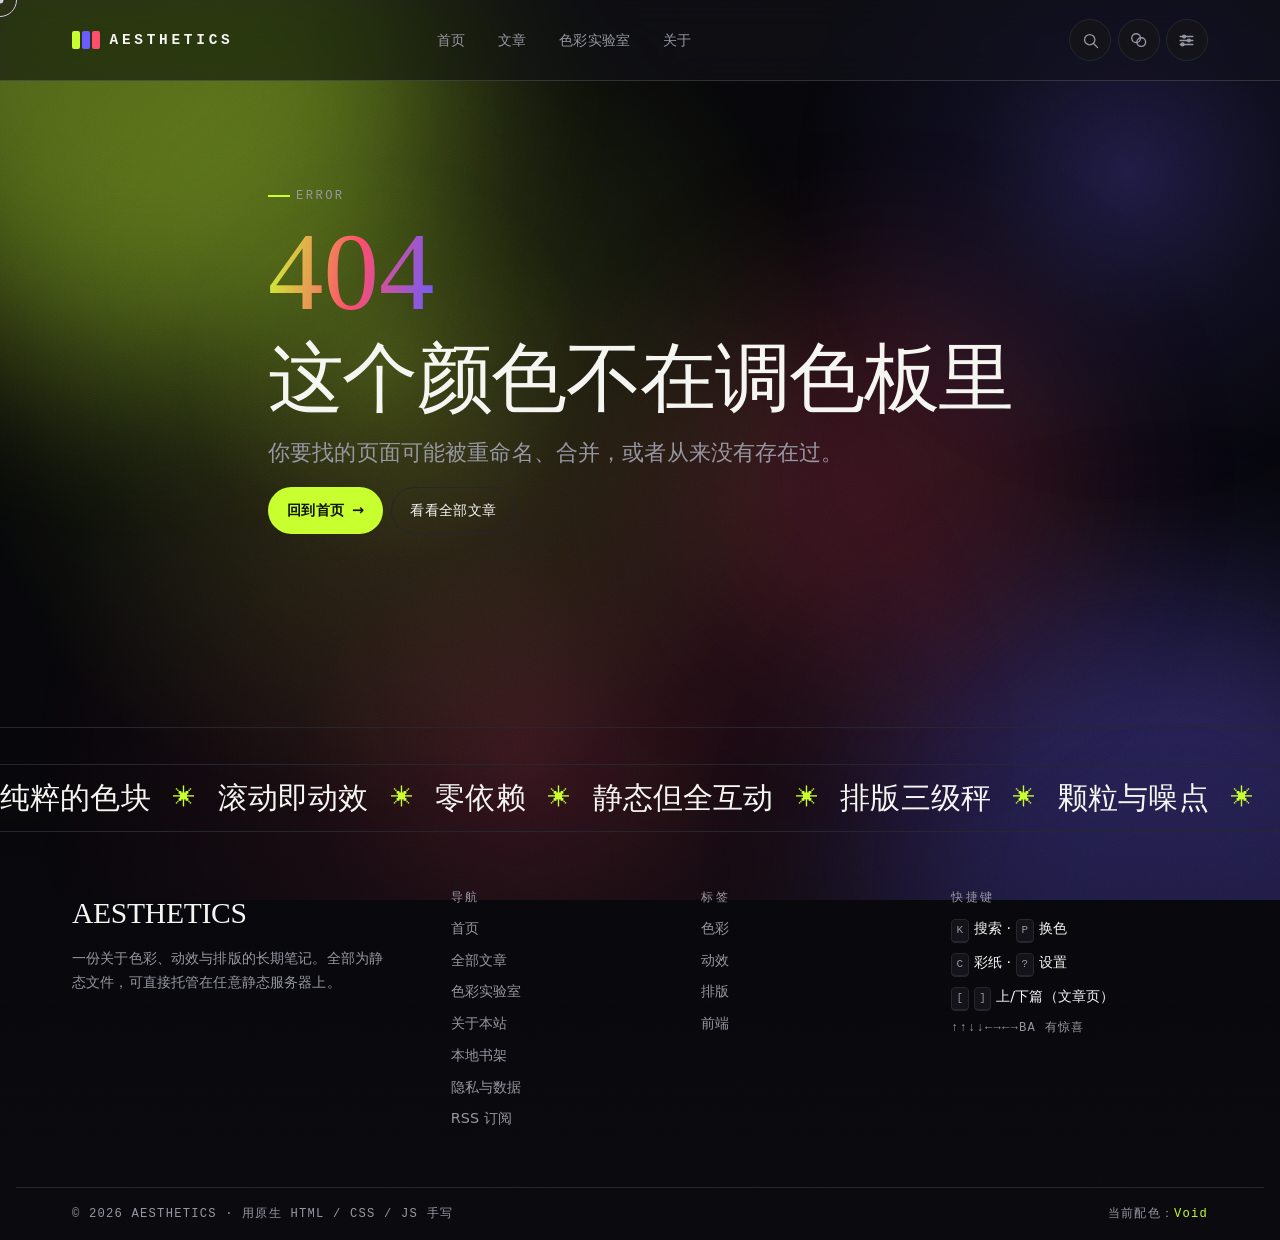
<file: index.html>
<!doctype html>
<html lang="zh-CN" data-palette="void" class="no-js">
<head>
<meta charset="utf-8">
<meta name="viewport" content="width=device-width, initial-scale=1, viewport-fit=cover">
<title>AESTHETICS — 纯粹色彩美学博客</title>
<meta name="description" content="一个关于色彩、动效与排版的静态博客：八套配色系统、可切换的动效与配色、零依赖——字体与脚本全部在仓库里。">
<meta name="theme-color" content="#07070a" id="themeColor">
<meta name="color-scheme" content="dark light">
<!-- 部署在 Cloudflare Pages，域名 https://aeblog.wunai.top（下面两行、feed.xml / sitemap.xml / robots.txt，
     以及 data.js 里的 AB.SITE.origin，是全部出现域名的地方）。
     这里是入口 HTML 的静态规范地址：/archive、/post/… 这类路径由 router.js 在渲染后改写成本页地址。 -->
<link rel="canonical" href="https://aeblog.wunai.top/">
<meta property="og:title" content="AESTHETICS — 纯粹色彩美学">
<meta property="og:description" content="色彩即结构。八套配色系统、滚动动效、色彩实验室。">
<meta property="og:type" content="website">
<meta property="og:url" content="https://aeblog.wunai.top/">
<link rel="icon" href="data:image/svg+xml,%3Csvg xmlns='http://www.w3.org/2000/svg' viewBox='0 0 32 32'%3E%3Crect width='32' height='32' rx='8' fill='%2307070a'/%3E%3Ccircle cx='11' cy='11' r='5' fill='%23c8ff2f'/%3E%3Ccircle cx='21' cy='16' r='5' fill='%236b5cff'/%3E%3Ccircle cx='14' cy='22' r='5' fill='%23ff4d6d'/%3E%3C/svg%3E">
<!-- 全站只用系统字体栈（见 tokens.css）：仓库不引用任何外部资源，国内可直连、离线也能用。
     注意：Cloudflare Pages 的 Web Analytics 会往页面注入一个 beacon 脚本（在控制台可关），
     那不属于本仓库的代码，这段注释与 README 都不把它算在内。
     想换回 Fraunces / Space Grotesk / JetBrains Mono，把下面这行放回 head 里，
     并在 tokens.css 的 --font-* 最前面接上对应字体名即可：
     <link rel="stylesheet" href="https://fonts.googleapis.com/css2?family=Fraunces:opsz,wght@9..144,300..900&family=Space+Grotesk:wght@300..700&family=JetBrains+Mono:wght@400..700&display=swap"> -->
<link rel="alternate" type="application/rss+xml" title="AESTHETICS 全部文章" href="/feed.xml">
<!-- 资源一律用根绝对路径：/post/<slug> 这类地址下，相对路径会被解析到 /post/assets/… 上 -->
<link rel="stylesheet" href="/assets/css/tokens.css">
<link rel="stylesheet" href="/assets/css/base.css">
<link rel="stylesheet" href="/assets/css/layout.css">
<link rel="stylesheet" href="/assets/css/components.css">
<link rel="stylesheet" href="/assets/css/views.css">
<link rel="stylesheet" href="/assets/css/animations.css">
<!-- 液态玻璃卡片面：放在最后加载，卡片底色由它接管（见 glass.css 顶部注释） -->
<link rel="stylesheet" href="/assets/css/glass.css">
<script>document.documentElement.className = 'js';</script>
</head>
<body>

<a class="skip-link" href="#view">跳到正文</a>

<!-- 颗粒质感 / 色彩氛围层 -->
<div class="grain" aria-hidden="true"></div>
<div class="aura" aria-hidden="true"><i style="--i:0"></i><i style="--i:1"></i><i style="--i:2"></i></div>
<canvas class="bg-canvas" id="bgCanvas" aria-hidden="true"></canvas>

<!-- 自定义光标 -->
<div class="cursor" id="cursor" aria-hidden="true"><span class="cursor-ring"></span><span class="cursor-dot"></span></div>

<!-- 首屏加载动画 -->
<div class="loader" id="loader" role="status" aria-label="正在准备色彩">
  <div class="loader-bars" aria-hidden="true">
    <i></i><i></i><i></i><i></i><i></i>
  </div>
  <p class="loader-word" aria-hidden="true">AESTHETICS</p>
  <p class="loader-meta"><span id="loaderPct">0</span>% <span class="loader-hint">正在混合颜料</span></p>
</div>

<!-- 路由切换遮罩 -->
<div class="veil" id="veil" aria-hidden="true"><span></span><span></span><span></span></div>

<header class="site-header" id="siteHeader">
  <div class="scroll-progress" id="scrollProgress" aria-hidden="true"></div>
  <div class="header-inner container">
    <a class="brand" href="/" aria-label="AESTHETICS 首页">
      <span class="brand-mark" aria-hidden="true"><i></i><i></i><i></i></span>
      <span class="brand-name">AESTHETICS</span>
    </a>

    <nav class="nav main-nav" aria-label="主导航">
      <a href="/" data-nav="home">首页</a>
      <a href="/archive" data-nav="archive">文章</a>
      <a href="/lab" data-nav="lab">色彩实验室</a>
      <a href="/about" data-nav="about">关于</a>
    </nav>

    <div class="header-actions">
      <button class="icon-btn" data-action="search" aria-label="搜索文章（快捷键 K）" title="搜索 · K">
        <svg viewBox="0 0 24 24" aria-hidden="true"><circle cx="11" cy="11" r="6.5"></circle><path d="M15.8 15.8 21 21"></path></svg>
      </button>
      <button class="icon-btn" data-action="palette" aria-label="切换配色（快捷键 P）" title="切换配色 · P">
        <svg viewBox="0 0 24 24" aria-hidden="true"><circle cx="9" cy="9" r="5.5"></circle><circle cx="15.5" cy="14" r="5.5"></circle></svg>
      </button>
      <button class="icon-btn" data-action="settings" aria-label="打开设置" title="设置 · ⌘,">
        <svg viewBox="0 0 24 24" aria-hidden="true"><path d="M4 7h16M4 12h16M4 17h16"></path><circle cx="9" cy="7" r="1.8"></circle><circle cx="15" cy="12" r="1.8"></circle><circle cx="7" cy="17" r="1.8"></circle></svg>
      </button>
      <button class="burger" id="burger" aria-expanded="false" aria-controls="mobileMenu" aria-label="打开菜单">
        <span></span><span></span>
      </button>
    </div>
  </div>
</header>

<div class="mobile-menu" id="mobileMenu" hidden>
  <div class="mobile-menu-inner container">
    <nav aria-label="移动端导航">
      <a href="/" data-nav-mobile="home"><em>01</em>首页</a>
      <a href="/archive" data-nav-mobile="archive"><em>02</em>文章</a>
      <a href="/lab" data-nav-mobile="lab"><em>03</em>色彩实验室</a>
      <a href="/about" data-nav-mobile="about"><em>04</em>关于</a>
    </nav>
    <div class="mobile-palettes" aria-label="快速配色">
      <p class="mono-label">配色</p>
      <div class="mobile-palette-row" id="mobilePalettes"></div>
    </div>
  </div>
</div>

<main class="view" id="view" tabindex="-1">
  <noscript>
    <section class="container section">
      <h1>需要启用 JavaScript</h1>
      <p>这个博客的路由、动效与色彩实验室都由原生 JavaScript 驱动。请开启 JavaScript 后刷新。</p>
      <p>文章数据位于 <code>assets/js/data.js</code>。</p>
    </section>
  </noscript>
</main>

<footer class="site-footer">
  <div class="footer-marquee" aria-hidden="true">
    <div class="marquee" data-marquee data-speed="0.55">
      <div class="marquee-track">
        <span>纯粹的色块</span><span aria-hidden="true">✳</span><span>滚动即动效</span><span aria-hidden="true">✳</span><span>零依赖</span><span aria-hidden="true">✳</span><span>静态但全互动</span><span aria-hidden="true">✳</span><span>排版三级秤</span><span aria-hidden="true">✳</span><span>颗粒与噪点</span><span aria-hidden="true">✳</span>
      </div>
    </div>
  </div>

  <div class="container footer-grid">
    <div class="footer-col">
      <p class="footer-brand">AESTHETICS</p>
      <p class="footer-desc">一份关于色彩、动效与排版的长期笔记。全部为静态文件，可直接托管在任意静态服务器上。</p>
    </div>
    <div class="footer-col">
      <p class="mono-label">导航</p>
      <a href="/">首页</a>
      <a href="/archive">全部文章</a>
      <a href="/lab">色彩实验室</a>
      <a href="/about">关于本站</a>
      <a href="/saved">本地书架</a>
      <a href="/privacy">隐私与数据</a>
      <a href="/feed.xml">RSS 订阅</a>
    </div>
    <div class="footer-col">
      <p class="mono-label">标签</p>
      <a href="/archive?tag=色彩">色彩</a>
      <a href="/archive?tag=动效">动效</a>
      <a href="/archive?tag=排版">排版</a>
      <a href="/archive?tag=前端">前端</a>
    </div>
    <div class="footer-col">
      <p class="mono-label">快捷键</p>
      <p><kbd>K</kbd> 搜索 · <kbd>P</kbd> 换色</p>
      <p><kbd>C</kbd> 彩纸 · <kbd>?</kbd> 设置</p>
      <p><kbd>[</kbd> <kbd>]</kbd> 上/下篇（文章页）</p>
      <p class="footer-fine">↑↑↓↓←→←→BA 有惊喜</p>
    </div>
  </div>

  <div class="container footer-colophon">
    <p>© <span id="year">2026</span> AESTHETICS · 用原生 HTML / CSS / JS 手写</p>
    <p class="footer-palette">当前配色：<span id="footerPalette">Void</span></p>
  </div>
</footer>

<button class="to-top" id="toTop" aria-label="回到顶部">
  <svg viewBox="0 0 44 44" aria-hidden="true">
    <circle class="to-top-track" cx="22" cy="22" r="19"></circle>
    <circle class="to-top-bar" id="toTopBar" cx="22" cy="22" r="19"></circle>
  </svg>
  <span aria-hidden="true">↑</span>
</button>

<!-- 命令面板 -->
<dialog class="dialog" id="cmdDialog" aria-label="命令面板">
  <div class="cmd">
    <div class="cmd-head">
      <svg class="cmd-icon" viewBox="0 0 24 24" aria-hidden="true"><circle cx="11" cy="11" r="6.5"></circle><path d="M15.8 15.8 21 21"></path></svg>
      <input class="cmd-input" id="cmdInput" type="search" placeholder="搜索文章、标签或命令…" aria-label="搜索" autocomplete="off" spellcheck="false">
      <kbd class="cmd-esc">ESC</kbd>
    </div>
    <ul class="cmd-list" id="cmdList" role="listbox" aria-label="结果"></ul>
    <div class="cmd-foot">
      <span><kbd>↑</kbd><kbd>↓</kbd> 选择</span>
      <span><kbd>↵</kbd> 打开</span>
      <span id="cmdCount"></span>
    </div>
  </div>
</dialog>

<!-- 设置面板 -->
<dialog class="dialog" id="setDialog" aria-label="显示设置">
  <div class="settings">
    <header class="settings-head">
      <h2>显示设置</h2>
      <button class="icon-btn" data-action="close-dialog" aria-label="关闭设置">
        <svg viewBox="0 0 24 24" aria-hidden="true"><path d="M6 6l12 12M18 6 6 18"></path></svg>
      </button>
    </header>

    <section class="settings-block">
      <h3 class="mono-label">配色系统</h3>
      <div class="palette-grid" id="paletteGrid"></div>
    </section>

    <section class="settings-block">
      <h3 class="mono-label">动效强度</h3>
      <div class="seg" role="group" id="motionSeg">
        <button data-motion="full">完整</button>
        <button data-motion="subtle">轻量</button>
        <button data-motion="off">关闭</button>
      </div>
      <p class="settings-note">关闭后会停掉 canvas 背景、光标跟随与大部分位移动画，仅保留淡入。</p>
    </section>

    <section class="settings-block">
      <h3 class="mono-label">开关</h3>
      <label class="switch"><input type="checkbox" data-toggle="cursor"><span class="switch-ui"></span><span>自定义光标</span></label>
      <label class="switch"><input type="checkbox" data-toggle="grain"><span class="switch-ui"></span><span>颗粒质感</span></label>
      <label class="switch"><input type="checkbox" data-toggle="aurora"><span class="switch-ui"></span><span>色彩氛围光</span></label>
      <label class="switch"><input type="checkbox" data-toggle="marquee"><span class="switch-ui"></span><span>跑马灯自动滚动</span></label>
    </section>

    <section class="settings-block">
      <h3 class="mono-label">正文字号</h3>
      <div class="seg" role="group" id="fontSeg">
        <button data-font="0.95">小</button>
        <button data-font="1">标准</button>
        <button data-font="1.1">大</button>
        <button data-font="1.22">特大</button>
      </div>
    </section>

    <section class="settings-block">
      <h3 class="mono-label">快捷键</h3>
      <ul class="keys">
        <li><kbd>K</kbd><span>搜索 / 命令面板</span></li>
        <li><kbd>P</kbd><span>切换下一套配色</span></li>
        <li><kbd>L</kbd><span>随机配色</span></li>
        <li><kbd>C</kbd><span>撒一把彩纸</span></li>
        <li><kbd>G</kbd><span>回到顶部</span></li>
        <li><kbd>[</kbd><span>上一篇（文章页）</span></li>
        <li><kbd>]</kbd><span>下一篇（文章页）</span></li>
        <li><kbd>Esc</kbd><span>关闭弹层</span></li>
      </ul>
    </section>

    <footer class="settings-foot">
      <button class="btn btn-ghost" data-action="reset-prefs">恢复默认</button>
      <p class="settings-note">偏好保存在本地 localStorage，不上传任何数据。</p>
    </footer>
  </div>
</dialog>

<div class="toasts" id="toasts" aria-live="polite" aria-atomic="false"></div>
<canvas class="confetti-canvas" id="confetti" aria-hidden="true"></canvas>

<script src="/assets/js/data.js"></script>
<script src="/assets/js/store.js"></script>
<script src="/assets/js/fx.js"></script>
<script src="/assets/js/views.js"></script>
<script src="/assets/js/router.js"></script>
<script src="/assets/js/app.js"></script>
</body>
</html>
</file>
<file: assets/css/tokens.css>
/* ==========================================================================
   tokens.css — 设计变量与八套配色系统
   所有颜色都集中在这里。切一套 data-palette，全站色彩随之重构。
   ========================================================================== */

:root {
  /* 字体 ------------------------------------------------------------------ */
  /* 字体：只用系统字体栈，不请求任何外部字体文件（换回 Web 字体见 index.html 顶部注释）
     ── display：标题用衬线。Latin 交给 Georgia，中文交给各平台的宋体系
     ── sans：正文。Latin 交给 system-ui，中文按 PingFang → HarmonyOS → Noto → 雅黑 顺序回落
     ── mono：等宽标签与代码 */
  --font-display: Georgia, "Times New Roman", "Songti SC", "Noto Serif SC", "Source Han Serif SC", STSong, SimSun, serif;
  --font-sans: system-ui, -apple-system, "Segoe UI", Roboto, "PingFang SC", "HarmonyOS Sans SC", "Noto Sans SC", "Microsoft YaHei", sans-serif;
  --font-mono: ui-monospace, "SFMono-Regular", "JetBrains Mono", Menlo, Consolas, "Liberation Mono", monospace;

  /* 字阶（流体排版） ------------------------------------------------------ */
  --step--2: clamp(0.7rem, 0.68rem + 0.1vw, 0.76rem);
  --step--1: clamp(0.82rem, 0.8rem + 0.15vw, 0.9rem);
  --step-0: clamp(1rem, 0.96rem + 0.2vw, 1.09rem);
  --step-1: clamp(1.2rem, 1.12rem + 0.4vw, 1.4rem);
  --step-2: clamp(1.45rem, 1.3rem + 0.75vw, 1.85rem);
  --step-3: clamp(1.8rem, 1.5rem + 1.4vw, 2.6rem);
  --step-4: clamp(2.2rem, 1.7rem + 2.3vw, 3.6rem);
  --step-5: clamp(2.7rem, 1.9rem + 3.6vw, 5rem);
  --step-6: clamp(3.2rem, 1.8rem + 6.4vw, 7.6rem);

  /* 空间 ------------------------------------------------------------------ */
  --space-3xs: 0.25rem;
  --space-2xs: 0.5rem;
  --space-xs: 0.75rem;
  --space-s: 1rem;
  --space-m: 1.5rem;
  --space-l: 2.25rem;
  --space-xl: 3.5rem;
  --space-2xl: 5.5rem;
  --space-3xl: 8rem;

  --container: 78rem;
  --container-narrow: 46rem;
  --gutter: clamp(1.15rem, 5vw, 3.5rem);
  --header-h: 4.5rem;

  /* 形状与阴影 ------------------------------------------------------------ */
  --radius-s: 0.5rem;
  --radius-m: 1rem;
  --radius-l: 1.6rem;
  --radius-xl: 2.4rem;
  --radius-pill: 999px;

  /* 时间与曲线 ------------------------------------------------------------ */
  --dur-instant: 0.12s;
  --dur-fast: 0.22s;
  --dur: 0.42s;
  --dur-slow: 0.9s;
  --dur-glacial: 2.4s;
  --ease-out: cubic-bezier(0.22, 0.61, 0.36, 1);
  --ease-in-out: cubic-bezier(0.65, 0.05, 0.36, 1);
  --ease-spring: cubic-bezier(0.34, 1.56, 0.64, 1);
  --ease-linear: linear;

  /* 层级 ------------------------------------------------------------------ */
  --z-bg: 0;
  --z-content: 10;
  --z-header: 60;
  --z-menu: 70;
  --z-dialog: 90;
  --z-toast: 95;
  --z-cursor: 120;
  --z-loader: 130;

  /* 正文缩放（设置面板可调） --------------------------------------------- */
  --font-scale: 1;
}

/* ==========================================================================
   Palette · void — 深空酸柠（默认）
   ========================================================================== */
[data-palette="void"] {
  color-scheme: dark;
  --bg: #07070a;
  --bg-2: #0c0c12;
  --surface: #131319;
  --surface-2: #1a1a22;
  --line: #26262f;
  --text: #f5f5f2;
  --text-dim: #9797a3;
  --c1: #c8ff2f;
  --c2: #6b5cff;
  --c3: #ff4d6d;
  --on-c1: #10140a;
  --on-c2: #f4f2ff;
  --on-c3: #180206;
  --glow-1: rgba(200, 255, 47, 0.30);
  --glow-2: rgba(107, 92, 255, 0.34);
  --glow-3: rgba(255, 77, 109, 0.30);
  --shadow: 0 30px 70px -30px rgba(0, 0, 0, 0.9);
  --scrim: rgba(4, 4, 7, 0.72);
  --grid-line: rgba(255, 255, 255, 0.05);
}

/* ==========================================================================
   Palette · bloom — 霓虹绽放
   ========================================================================== */
[data-palette="bloom"] {
  color-scheme: dark;
  --bg: #0a0513;
  --bg-2: #140823;
  --surface: #1d0e33;
  --surface-2: #271346;
  --line: #37205c;
  --text: #f8f2ff;
  --text-dim: #ac9ad0;
  --c1: #ff2fb9;
  --c2: #00e5ff;
  --c3: #ffd166;
  --on-c1: #21001a;
  --on-c2: #00232a;
  --on-c3: #251a00;
  --glow-1: rgba(255, 47, 185, 0.38);
  --glow-2: rgba(0, 229, 255, 0.32);
  --glow-3: rgba(255, 209, 102, 0.30);
  --shadow: 0 30px 70px -28px rgba(20, 0, 40, 0.95);
  --scrim: rgba(8, 3, 18, 0.72);
  --grid-line: rgba(255, 255, 255, 0.06);
}

/* ==========================================================================
   Palette · ember — 余烬
   ========================================================================== */
[data-palette="ember"] {
  color-scheme: dark;
  --bg: #0d0906;
  --bg-2: #170f09;
  --surface: #20150d;
  --surface-2: #2b1c11;
  --line: #3a2614;
  --text: #fff4e6;
  --text-dim: #b5967a;
  --c1: #ff6a13;
  --c2: #ffe14d;
  --c3: #ff2e63;
  --on-c1: #1c0800;
  --on-c2: #1e1800;
  --on-c3: #1c0008;
  --glow-1: rgba(255, 106, 19, 0.36);
  --glow-2: rgba(255, 225, 77, 0.26);
  --glow-3: rgba(255, 46, 99, 0.30);
  --shadow: 0 30px 70px -28px rgba(0, 0, 0, 0.92);
  --scrim: rgba(10, 6, 3, 0.75);
  --grid-line: rgba(255, 220, 180, 0.06);
}

/* ==========================================================================
   Palette · abyss — 深海
   ========================================================================== */
[data-palette="abyss"] {
  color-scheme: dark;
  --bg: #04121a;
  --bg-2: #071e2b;
  --surface: #0b2a3a;
  --surface-2: #0e3446;
  --line: #17475f;
  --text: #eaf7ff;
  --text-dim: #83abbd;
  --c1: #14f1c8;
  --c2: #ffc857;
  --c3: #4f8cff;
  --on-c1: #00241e;
  --on-c2: #231800;
  --on-c3: #001130;
  --glow-1: rgba(20, 241, 200, 0.32);
  --glow-2: rgba(255, 200, 87, 0.26);
  --glow-3: rgba(79, 140, 255, 0.32);
  --shadow: 0 30px 70px -28px rgba(0, 12, 20, 0.95);
  --scrim: rgba(3, 14, 20, 0.72);
  --grid-line: rgba(200, 240, 255, 0.06);
}

/* ==========================================================================
   Palette · solar — 正午烈阳（亮）
   ========================================================================== */
[data-palette="solar"] {
  color-scheme: light;
  --bg: #f6efe3;
  --bg-2: #fff9ef;
  --surface: #ffffff;
  --surface-2: #fff4e3;
  --line: #e4d8c2;
  --text: #17140f;
  --text-dim: #6e6553;
  --c1: #ff4b1f;
  --c2: #1b3bd8;
  --c3: #ffb703;
  --on-c1: #fff6f2;
  --on-c2: #f2f5ff;
  --on-c3: #241a00;
  --glow-1: rgba(255, 75, 31, 0.24);
  --glow-2: rgba(27, 59, 216, 0.20);
  --glow-3: rgba(255, 183, 3, 0.26);
  --shadow: 0 26px 60px -30px rgba(60, 40, 10, 0.35);
  --scrim: rgba(250, 244, 232, 0.78);
  --grid-line: rgba(20, 15, 5, 0.06);
}

/* ==========================================================================
   Palette · riso — 丝网印（亮）
   ========================================================================== */
[data-palette="riso"] {
  color-scheme: light;
  --bg: #f3f3ee;
  --bg-2: #fbfbf7;
  --surface: #ffffff;
  --surface-2: #f7f7f1;
  --line: #e0e0d6;
  --text: #12141a;
  --text-dim: #62666f;
  --c1: #ff5c8a;
  --c2: #2f6bff;
  --c3: #ffd400;
  --on-c1: #fff2f6;
  --on-c2: #f2f6ff;
  --on-c3: #241d00;
  --glow-1: rgba(255, 92, 138, 0.26);
  --glow-2: rgba(47, 107, 255, 0.22);
  --glow-3: rgba(255, 212, 0, 0.30);
  --shadow: 0 26px 60px -32px rgba(30, 30, 40, 0.30);
  --scrim: rgba(246, 246, 241, 0.80);
  --grid-line: rgba(10, 12, 20, 0.06);
}

/* ==========================================================================
   Palette · porcelain — 瓷白（亮）
   ========================================================================== */
[data-palette="porcelain"] {
  color-scheme: light;
  --bg: #f5f4f8;
  --bg-2: #fdfcff;
  --surface: #ffffff;
  --surface-2: #f6f5fb;
  --line: #e4e2ee;
  --text: #15141c;
  --text-dim: #6a6778;
  --c1: #4a3aff;
  --c2: #ff7a9c;
  --c3: #12b981;
  --on-c1: #f4f3ff;
  --on-c2: #2a0713;
  --on-c3: #00271b;
  --glow-1: rgba(74, 58, 255, 0.22);
  --glow-2: rgba(255, 122, 156, 0.22);
  --glow-3: rgba(18, 185, 129, 0.20);
  --shadow: 0 26px 60px -32px rgba(40, 38, 70, 0.28);
  --scrim: rgba(248, 247, 252, 0.80);
  --grid-line: rgba(20, 20, 40, 0.05);
}

/* ==========================================================================
   Palette · mint — 薄荷（亮）
   ========================================================================== */
[data-palette="mint"] {
  color-scheme: light;
  --bg: #ecf6f1;
  --bg-2: #f8fdfa;
  --surface: #ffffff;
  --surface-2: #f1f9f5;
  --line: #d6e8de;
  --text: #0c1a14;
  --text-dim: #57706a;
  --c1: #0f9d63;
  --c2: #ff6b5e;
  --c3: #1a5cff;
  --on-c1: #f0fff8;
  --on-c2: #2b0b07;
  --on-c3: #eef3ff;
  --glow-1: rgba(15, 157, 99, 0.22);
  --glow-2: rgba(255, 107, 94, 0.22);
  --glow-3: rgba(26, 92, 255, 0.20);
  --shadow: 0 26px 60px -32px rgba(18, 50, 38, 0.26);
  --scrim: rgba(240, 250, 245, 0.80);
  --grid-line: rgba(10, 40, 30, 0.05);
}

/* ==========================================================================
   派生变量 —— 由上面的基色算出，所有组件只使用这些
   ========================================================================== */
:root {
  --c1-soft: color-mix(in srgb, var(--c1, #c8ff2f) 16%, transparent);
  --c2-soft: color-mix(in srgb, var(--c2, #6b5cff) 16%, transparent);
  --c3-soft: color-mix(in srgb, var(--c3, #ff4d6d) 16%, transparent);
  --surface-glass: color-mix(in srgb, var(--surface, #131319) 72%, transparent);
  --text-faint: color-mix(in srgb, var(--text, #fff) 62%, transparent);
  --line-strong: color-mix(in srgb, var(--text, #fff) 22%, transparent);
  --grad-hot: linear-gradient(100deg, var(--c1) 0%, var(--c3) 52%, var(--c2) 100%);
  --grad-cool: linear-gradient(140deg, var(--c2) 0%, var(--c1) 100%);
  --grad-mix: conic-gradient(from 210deg, var(--c1), var(--c2), var(--c3), var(--c1));

  /* 液态玻璃 -------------------------------------------------------------- */
  /* 卡片与面板共用的一层玻璃：半透明底色 + 背景虚化 + 顶边一道高光描边。
     哪些组件用它、玻璃画在哪个属性上，见 glass.css；这里只放可调参数。
     --glass-blur / --glass-sat 调虚化强度，--glass-tint* 调通透度。 */
  --glass-blur: 16px;
  --glass-sat: 1.6;
  --glass-filter: blur(var(--glass-blur)) saturate(var(--glass-sat));
  --glass-tint: color-mix(in srgb, var(--surface, #131319) 62%, transparent);
  --glass-tint-2: color-mix(in srgb, var(--surface-2, #1a1a22) 66%, transparent);
  --glass-tint-strong: color-mix(in srgb, var(--surface, #131319) 84%, transparent);
  /* 高光的位置跟着 --mx / --my 走：fx.js 的 3D 倾斜会把指针位置写进这两个变量 */
  --glass-sheen: radial-gradient(135% 105% at var(--mx, 16%) var(--my, -18%), rgba(255, 255, 255, 0.18), transparent 62%);
  --glass-sheen-2: radial-gradient(135% 105% at var(--mx, 16%) var(--my, -18%), rgba(255, 255, 255, 0.30), transparent 64%);
  --glass-caustic: radial-gradient(80% 62% at 92% 112%, color-mix(in srgb, var(--c2, #6b5cff) 18%, transparent), transparent 64%);
  --glass-surface: var(--glass-sheen), var(--glass-caustic), var(--glass-tint);
  --glass-surface-2: var(--glass-sheen-2), var(--glass-caustic), var(--glass-tint-2);
  --glass-surface-strong: var(--glass-sheen), var(--glass-caustic), var(--glass-tint-strong);
  /* 描边与顶边高光都跟着 --text 走：深色配色上是亮边，亮色配色上是深边 */
  --glass-edge: color-mix(in srgb, var(--text, #fff) 15%, transparent);
  --glass-rim: color-mix(in srgb, var(--text, #fff) 34%, transparent);
  --glass-shadow: 0 18px 38px -28px rgba(0, 0, 0, 0.6), 0 2px 8px -5px rgba(0, 0, 0, 0.45);
}

/* 色彩模式：轻量 / 关闭 */
html[data-motion="subtle"] {
  --dur: 0.3s;
  --dur-slow: 0.5s;
  --dur-glacial: 1.2s;
}
html[data-motion="off"] {
  --dur-instant: 0.01s;
  --dur-fast: 0.01s;
  --dur: 0.01s;
  --dur-slow: 0.01s;
  --dur-glacial: 0.01s;
}
</file>
<file: assets/css/base.css>
/* ==========================================================================
   base.css — 重置、基础排版、质感层、光标
   ========================================================================== */

*,
*::before,
*::after { box-sizing: border-box; }

* { margin: 0; }

html {
  -webkit-text-size-adjust: 100%;
  scroll-behavior: smooth;
  background: var(--bg);
}

body {
  min-height: 100svh;
  background: var(--bg);
  color: var(--text);
  font-family: var(--font-sans);
  font-size: calc(var(--step-0) * var(--font-scale));
  line-height: 1.7;
  font-weight: 400;
  letter-spacing: 0.008em;
  overflow-x: hidden;
  transition: background-color var(--dur) var(--ease-out), color var(--dur) var(--ease-out);
  -webkit-font-smoothing: antialiased;
  text-rendering: optimizeLegibility;
}

body.is-locked { overflow: hidden; }

img, svg, video, canvas { display: block; max-width: 100%; }

h1, h2, h3, h4 {
  font-family: var(--font-display);
  font-weight: 500;
  line-height: 1.06;
  letter-spacing: -0.02em;
  text-wrap: balance;
}

h1 { font-size: var(--step-5); }
h2 { font-size: var(--step-4); }
h3 { font-size: var(--step-2); }
h4 { font-size: var(--step-1); }

p { text-wrap: pretty; }

a {
  color: inherit;
  text-decoration: none;
}

strong { font-weight: 600; }
em { font-style: italic; }

button, input, select, textarea {
  font: inherit;
  color: inherit;
  background: none;
  border: 0;
}

button { cursor: pointer; }

ul, ol { padding-left: 1.15em; }

code, pre, kbd { font-family: var(--font-mono); font-size: 0.88em; }

kbd {
  display: inline-block;
  min-width: 1.6em;
  padding: 0.1em 0.42em;
  border: 1px solid var(--line);
  border-bottom-width: 2px;
  border-radius: 0.4em;
  background: var(--surface);
  font-size: 0.76em;
  text-align: center;
  color: var(--text-dim);
}

hr {
  border: 0;
  border-top: 1px solid var(--line);
  margin: var(--space-l) 0;
}

::selection {
  background: var(--c1);
  color: var(--on-c1);
}

:focus-visible {
  outline: 2px solid var(--c1);
  outline-offset: 3px;
  border-radius: 4px;
}

/* 跳过导航 --------------------------------------------------------------- */
.skip-link {
  position: fixed;
  top: var(--space-2xs);
  left: var(--space-2xs);
  z-index: var(--z-loader);
  padding: 0.6em 1em;
  background: var(--c1);
  color: var(--on-c1);
  border-radius: var(--radius-pill);
  font-size: var(--step--1);
  font-weight: 600;
  transform: translateY(-160%);
  transition: transform var(--dur-fast) var(--ease-out);
}
.skip-link:focus-visible { transform: translateY(0); }

/* 容器与通用布局工具 ----------------------------------------------------- */
.container {
  width: 100%;
  max-width: var(--container);
  margin-inline: auto;
  padding-inline: var(--gutter);
}
.container-narrow {
  width: 100%;
  max-width: var(--container-narrow);
  margin-inline: auto;
  padding-inline: var(--gutter);
}

.section { padding-block: clamp(3.5rem, 9vw, 8rem); position: relative; }
.section-tight { padding-block: clamp(2rem, 5vw, 4rem); }

.stack > * + * { margin-top: var(--space-s); }
.stack-s > * + * { margin-top: var(--space-2xs); }
.cluster { display: flex; flex-wrap: wrap; align-items: center; gap: var(--space-2xs); }
.cluster-s { display: flex; flex-wrap: wrap; align-items: center; gap: var(--space-3xs); }
.spread { display: flex; align-items: center; justify-content: space-between; gap: var(--space-s); }

.visually-hidden {
  position: absolute !important;
  width: 1px; height: 1px;
  margin: -1px; padding: 0;
  overflow: hidden;
  clip-path: inset(50%);
  white-space: nowrap;
}

.mono-label {
  font-family: var(--font-mono);
  font-size: var(--step--2);
  letter-spacing: 0.22em;
  text-transform: uppercase;
  color: var(--text-dim);
}

.eyebrow {
  display: inline-flex;
  align-items: center;
  gap: 0.5em;
  font-family: var(--font-mono);
  font-size: var(--step--2);
  letter-spacing: 0.2em;
  text-transform: uppercase;
  color: var(--text-dim);
}
.eyebrow::before {
  content: "";
  width: 1.8em;
  height: 2px;
  background: var(--c1);
}

.lede {
  font-size: var(--step-1);
  line-height: 1.6;
  color: var(--text-dim);
  max-width: 46ch;
}

.text-dim { color: var(--text-dim); }
.accent-1 { color: var(--c1); }
.accent-2 { color: var(--c2); }
.accent-3 { color: var(--c3); }

.gradient-text {
  background: var(--grad-hot);
  -webkit-background-clip: text;
  background-clip: text;
  color: transparent;
  -webkit-text-fill-color: transparent;
}

/* 文章正文排版 ----------------------------------------------------------- */
.prose {
  font-size: calc(var(--step-0) * var(--font-scale) * 1.04);
  line-height: 1.85;
  color: color-mix(in srgb, var(--text) 88%, var(--text-dim));
}
.prose > * + * { margin-top: var(--space-s); }
.prose h2 {
  margin-top: var(--space-xl);
  font-size: var(--step-3);
  scroll-margin-top: calc(var(--header-h) + 1.5rem);
}
.prose h3 {
  margin-top: var(--space-l);
  font-size: var(--step-2);
  font-family: var(--font-display);
  scroll-margin-top: calc(var(--header-h) + 1.5rem);
}
.prose h2 + p, .prose h3 + p { margin-top: var(--space-2xs); }

/* 小节链接：悬停标题时出现的 # 按钮，复制 #/post/<slug>?s=sec-N */
.prose .heading-link {
  margin-left: 0.4em;
  font-family: var(--font-mono);
  font-size: 0.62em;
  color: var(--text-dim);
  opacity: 0;
  transition: opacity var(--dur-fast) var(--ease-out), color var(--dur-fast);
}
.prose h2:hover .heading-link,
.prose h3:hover .heading-link,
.prose .heading-link:focus-visible { opacity: 1; }
.prose .heading-link:hover { color: var(--c1); }
@media (hover: none) {
  .prose .heading-link { opacity: 0.45; }
}
.prose a {
  color: var(--text);
  border-bottom: 1px solid var(--c1);
  padding-bottom: 1px;
  transition: background-color var(--dur-fast) var(--ease-out), color var(--dur-fast) var(--ease-out);
}
.prose a:hover { background: var(--c1); color: var(--on-c1); }
.prose ul, .prose ol { color: color-mix(in srgb, var(--text) 82%, var(--text-dim)); }
.prose li + li { margin-top: 0.4em; }
.prose li::marker { color: var(--c1); font-family: var(--font-mono); }
.prose blockquote {
  margin: var(--space-l) 0;
  padding: var(--space-s) var(--space-m);
  border-left: 3px solid var(--c2);
  background: linear-gradient(90deg, var(--c2-soft), transparent 82%);
  border-radius: 0 var(--radius-m) var(--radius-m) 0;
  font-family: var(--font-display);
  font-size: var(--step-1);
  line-height: 1.5;
  font-style: italic;
  color: var(--text);
}
.prose blockquote p + p { margin-top: var(--space-2xs); }
.prose code:not(pre code) {
  padding: 0.15em 0.42em;
  border-radius: 0.4em;
  background: var(--c1-soft);
  color: var(--text);
  border: 1px solid color-mix(in srgb, var(--c1) 26%, transparent);
}
.prose figure { margin: var(--space-l) 0; }
.prose figcaption {
  margin-top: var(--space-2xs);
  font-family: var(--font-mono);
  font-size: var(--step--2);
  letter-spacing: 0.08em;
  color: var(--text-dim);
}
.prose hr { margin: var(--space-xl) 0; border-top: 1px dashed var(--line); }
.prose table { width: 100%; border-collapse: collapse; font-size: var(--step--1); }
.prose th, .prose td { padding: 0.6em 0.75em; border-bottom: 1px solid var(--line); text-align: left; }
.prose th { font-family: var(--font-mono); font-size: var(--step--2); letter-spacing: 0.1em; text-transform: uppercase; color: var(--text-dim); }

/* 代码块 ----------------------------------------------------------------- */
.code-block {
  position: relative;
  margin: var(--space-l) 0;
  border: 1px solid var(--line);
  border-radius: var(--radius-m);
  background: color-mix(in srgb, var(--surface) 88%, var(--bg));
  overflow: hidden;
}
.code-block::before {
  content: "";
  position: absolute;
  inset: 0 auto 0 0;
  width: 3px;
  background: var(--grad-cool);
}
pre.code-block,
.code-block pre {
  margin: 0;
  padding: var(--space-s) var(--space-m) var(--space-s) calc(var(--space-m) + 0.5rem);
  overflow-x: auto;
  font-size: var(--step--1);
  line-height: 1.75;
  tab-size: 2;
  white-space: pre;
}
.prose pre.code-block code { background: none; border: 0; padding: 0; }
.code-block code { display: block; }
.code-lang {
  position: absolute;
  top: 0.55rem;
  right: 3.4rem;
  font-family: var(--font-mono);
  font-size: var(--step--2);
  letter-spacing: 0.14em;
  text-transform: uppercase;
  color: var(--text-dim);
}
.code-copy {
  position: absolute;
  top: 0.35rem;
  right: 0.45rem;
  padding: 0.28em 0.6em;
  border-radius: var(--radius-s);
  border: 1px solid var(--line);
  background: var(--surface-2);
  font-family: var(--font-mono);
  font-size: var(--step--2);
  letter-spacing: 0.1em;
  text-transform: uppercase;
  color: var(--text-dim);
  transition: color var(--dur-fast) var(--ease-out), background-color var(--dur-fast) var(--ease-out), transform var(--dur-fast) var(--ease-spring);
}
.code-copy:hover { color: var(--on-c1); background: var(--c1); border-color: var(--c1); transform: translateY(-1px); }
.code-copy.is-done { color: var(--on-c2); background: var(--c2); border-color: var(--c2); }
.prose .tok-key { color: var(--c2); }
.prose .tok-val { color: var(--c3); }
.prose .tok-com { color: var(--text-dim); font-style: italic; }
.prose .tok-str { color: var(--c3); }
.prose .tok-num { color: var(--c1); }
.prose .tok-fn { color: var(--text); font-weight: 500; }

/* 质感层：颗粒 + 氛围光 --------------------------------------------------- */
.grain {
  position: fixed;
  inset: -50%;
  z-index: 5;
  pointer-events: none;
  opacity: 0.5;
  mix-blend-mode: soft-light;
  background-image: url("data:image/svg+xml,%3Csvg xmlns='http://www.w3.org/2000/svg' width='140' height='140'%3E%3Cfilter id='n'%3E%3CfeTurbulence type='fractalNoise' baseFrequency='0.85' numOctaves='3' stitchTiles='stitch'/%3E%3C/filter%3E%3Crect width='140' height='140' filter='url(%23n)' opacity='0.42'/%3E%3C/svg%3E");
  animation: grain-drift 8s steps(6) infinite;
  transition: opacity var(--dur) var(--ease-out);
}
html[data-grain="off"] .grain { opacity: 0; }

.aura {
  position: fixed;
  inset: 0;
  z-index: 1;
  pointer-events: none;
  overflow: hidden;
}
.aura i {
  position: absolute;
  width: 46vmax;
  height: 46vmax;
  border-radius: 50%;
  filter: blur(90px);
  opacity: 0.4;
  will-change: transform;
}
.aura i:nth-child(1) { top: -18vmax; left: -12vmax; background: var(--c1); animation: aura-a 26s var(--ease-in-out) infinite; }
.aura i:nth-child(2) { bottom: -22vmax; right: -14vmax; background: var(--c2); opacity: 0.32; animation: aura-b 32s var(--ease-in-out) infinite; }
.aura i:nth-child(3) { top: 32%; left: 54%; width: 30vmax; height: 30vmax; background: var(--c3); opacity: 0.2; animation: aura-c 38s var(--ease-in-out) infinite; }
html[data-aurora="off"] .aura { display: none; }

/* 背景 canvas ------------------------------------------------------------ */
.bg-canvas {
  position: fixed;
  inset: 0;
  width: 100%;
  height: 100%;
  z-index: 2;
  pointer-events: none;
  opacity: 0.85;
  transition: opacity var(--dur-slow) var(--ease-out);
}
html[data-motion="off"] .bg-canvas { opacity: 0; }

/* 自定义光标 ------------------------------------------------------------- */
.cursor { display: none; }
html[data-cursor="on"] .cursor {
  display: block;
  position: fixed;
  top: 0; left: 0;
  z-index: var(--z-cursor);
  pointer-events: none;
  mix-blend-mode: difference;
}
html[data-cursor="on"] body,
html[data-cursor="on"] a,
html[data-cursor="on"] button { cursor: none; }
.cursor-dot,
.cursor-ring {
  position: absolute;
  top: 0; left: 0;
  border-radius: 50%;
  transform: translate(-50%, -50%);
}
.cursor-dot { width: 7px; height: 7px; background: #fff; }
.cursor-ring {
  width: 34px; height: 34px;
  border: 1.5px solid #fff;
  transition: width var(--dur-fast) var(--ease-out), height var(--dur-fast) var(--ease-out), border-color var(--dur-fast) var(--ease-out);
}
.cursor.is-hover .cursor-ring { width: 62px; height: 62px; }
.cursor.is-down .cursor-ring { width: 24px; height: 24px; }
.cursor.is-hidden { opacity: 0; }

/* 滚动条 ----------------------------------------------------------------- */
* { scrollbar-width: thin; scrollbar-color: var(--line) transparent; }
::-webkit-scrollbar { width: 10px; height: 10px; }
::-webkit-scrollbar-track { background: transparent; }
::-webkit-scrollbar-thumb {
  background: linear-gradient(var(--c2), var(--c1));
  border-radius: 99px;
  border: 3px solid var(--bg);
}
::-webkit-scrollbar-thumb:hover { background: linear-gradient(var(--c1), var(--c3)); }

/* 打印 ------------------------------------------------------------------- */
@media print {
  .site-header, .site-footer, .to-top, .grain, .aura, .bg-canvas, .cursor, .loader, .veil { display: none !important; }
  body { background: #fff; color: #000; }
}
</file>
<file: assets/css/layout.css>
/* ==========================================================================
   layout.css — 站点骨架：页头、导航、移动菜单、页脚、视图容器
   ========================================================================== */

body {
  display: flex;
  flex-direction: column;
  min-height: 100svh;
}

.view {
  position: relative;
  z-index: var(--z-content);
  flex: 1 0 auto;
  outline: none;
}

/* 页头 ------------------------------------------------------------------- */
/* 顶栏的玻璃在 glass.css 第一节之后的那段，和卡片共用同一套 --glass-* 令牌。
   这里只留一层「认不出 color-mix 也看得清」的实色底：顶栏挡在正文上方，
   透明就是事故，所以兜底宁可厚——虚化交给玻璃那层去加。 */
.site-header {
  position: sticky;
  top: 0;
  z-index: var(--z-header);
  background: var(--bg);
  border-bottom: 1px solid transparent;
  transition: border-color var(--dur) var(--ease-out), background-color var(--dur) var(--ease-out);
}
.site-header.is-stuck { border-bottom-color: var(--line); }
.site-header.is-hidden { transform: translateY(-100%); }
.site-header { transition: transform var(--dur) var(--ease-out), border-color var(--dur), background-color var(--dur), box-shadow var(--dur); }

.scroll-progress {
  position: absolute;
  left: 0;
  bottom: -1px;
  height: 2px;
  width: 100%;
  transform: scaleX(0);
  transform-origin: 0 50%;
  background: var(--grad-hot);
}

.header-inner {
  display: flex;
  align-items: center;
  gap: var(--space-s);
  height: var(--header-h);
}

.brand {
  display: inline-flex;
  align-items: center;
  gap: 0.6rem;
  font-family: var(--font-mono);
  font-size: var(--step--1);
  letter-spacing: 0.26em;
  font-weight: 600;
  flex: 0 0 auto;
}
.brand-mark {
  display: inline-flex;
  align-items: center;
  gap: 2px;
}
.brand-mark i {
  width: 8px;
  height: 18px;
  border-radius: 2px;
  background: var(--c1);
  transition: transform var(--dur) var(--ease-spring), background-color var(--dur) var(--ease-out);
}
.brand-mark i:nth-child(2) { background: var(--c2); }
.brand-mark i:nth-child(3) { background: var(--c3); }
.brand:hover .brand-mark i:nth-child(1) { transform: scaleY(0.45) translateY(3px); }
.brand:hover .brand-mark i:nth-child(2) { transform: scaleY(1.35); }
.brand:hover .brand-mark i:nth-child(3) { transform: scaleY(0.7) translateY(-3px); }

.main-nav {
  display: none;
  margin-inline: auto;
  gap: 0.35rem;
}
.main-nav a {
  position: relative;
  padding: 0.5rem 0.85rem;
  border-radius: var(--radius-pill);
  font-size: var(--step--1);
  color: var(--text-dim);
  transition: color var(--dur-fast) var(--ease-out);
}
.main-nav a::before {
  content: "";
  position: absolute;
  inset: 0;
  border-radius: inherit;
  background: var(--surface);
  border: 1px solid var(--line);
  opacity: 0;
  transform: scale(0.85);
  transition: opacity var(--dur-fast) var(--ease-out), transform var(--dur) var(--ease-spring);
  z-index: -1;
}
.main-nav a:hover { color: var(--text); }
.main-nav a:hover::before { opacity: 1; transform: scale(1); }
.main-nav a.is-active { color: var(--text); }
.main-nav a.is-active::before {
  opacity: 1;
  transform: scale(1);
  background: color-mix(in srgb, var(--c1) 16%, var(--surface));
  border-color: color-mix(in srgb, var(--c1) 42%, transparent);
}

.header-actions {
  display: flex;
  align-items: center;
  gap: 0.4rem;
  margin-left: auto;
}

.burger {
  display: inline-flex;
  flex-direction: column;
  justify-content: center;
  gap: 6px;
  width: 42px;
  height: 42px;
  padding: 0 10px;
  border: 1px solid var(--line);
  border-radius: var(--radius-pill);
  background: var(--surface);
}
.burger span {
  display: block;
  height: 2px;
  width: 100%;
  background: var(--text);
  transition: transform var(--dur) var(--ease-spring), background-color var(--dur);
}
.burger span:last-child { width: 62%; margin-left: auto; }
.burger[aria-expanded="true"] span:first-child { transform: translateY(4px) rotate(38deg); }
.burger[aria-expanded="true"] span:last-child { width: 100%; transform: translateY(-4px) rotate(-38deg); }

/* 移动菜单 --------------------------------------------------------------- */
.mobile-menu {
  position: fixed;
  inset: 0;
  z-index: var(--z-menu);
  background: var(--bg);
  overflow-y: auto;
  padding-block: calc(var(--header-h) + var(--space-m)) var(--space-xl);
}
.mobile-menu[hidden] { display: none; }
.mobile-menu nav { display: flex; flex-direction: column; }
.mobile-menu nav a {
  position: relative;
  display: flex;
  align-items: baseline;
  gap: 0.9rem;
  padding-block: 0.55rem;
  font-family: var(--font-display);
  font-size: var(--step-4);
  border-bottom: 1px solid var(--line);
  transition: color var(--dur-fast) var(--ease-out), padding-left var(--dur) var(--ease-out);
}
.mobile-menu nav a em {
  font-family: var(--font-mono);
  font-size: var(--step--2);
  font-style: normal;
  letter-spacing: 0.2em;
  color: var(--text-dim);
}
.mobile-menu nav a:hover { padding-left: 0.6rem; color: var(--c1); }
.mobile-palettes { margin-top: var(--space-l); }
.mobile-palette-row {
  display: flex;
  flex-wrap: wrap;
  gap: 0.5rem;
  margin-top: var(--space-2xs);
}
.mobile-palette {
  display: inline-flex;
  align-items: center;
  gap: 0.45rem;
  padding: 0.4rem 0.7rem;
  border: 1px solid var(--line);
  border-radius: var(--radius-pill);
  background: var(--surface);
  font-size: var(--step--2);
  font-family: var(--font-mono);
  letter-spacing: 0.08em;
  transition: border-color var(--dur-fast), transform var(--dur-fast) var(--ease-spring);
}
.mobile-palette:hover { transform: translateY(-2px); }
.mobile-palette.is-current { border-color: var(--text); }
.mobile-palette i {
  width: 10px; height: 10px;
  border-radius: 50%;
  display: block;
}

/* 页脚 ------------------------------------------------------------------- */
.site-footer {
  position: relative;
  z-index: var(--z-content);
  flex-shrink: 0;
  margin-top: var(--space-2xl);
  padding-top: var(--space-l);
  border-top: 1px solid var(--line);
  background: linear-gradient(180deg, transparent, color-mix(in srgb, var(--bg-2) 70%, transparent));
}
.footer-marquee {
  overflow: hidden;
  padding-block: var(--space-2xs);
  border-block: 1px solid var(--line);
  margin-bottom: var(--space-xl);
}
.footer-grid {
  display: grid;
  gap: var(--space-l);
  grid-template-columns: 1fr;
}
.footer-col { display: flex; flex-direction: column; gap: 0.45rem; font-size: var(--step--1); }
.footer-col a {
  color: var(--text-dim);
  width: fit-content;
  transition: color var(--dur-fast), transform var(--dur-fast) var(--ease-out);
}
.footer-col a:hover { color: var(--c1); transform: translateX(3px); }
.footer-brand {
  font-family: var(--font-display);
  font-size: var(--step-2);
  letter-spacing: -0.01em;
}
.footer-desc { color: var(--text-dim); max-width: 34ch; }
.footer-fine {
  font-family: var(--font-mono);
  font-size: var(--step--2);
  color: var(--text-dim);
  letter-spacing: 0.1em;
}
.footer-colophon {
  display: flex;
  flex-wrap: wrap;
  justify-content: space-between;
  gap: var(--space-2xs);
  margin-top: var(--space-xl);
  padding-block: var(--space-s);
  border-top: 1px solid var(--line);
  font-family: var(--font-mono);
  font-size: var(--step--2);
  letter-spacing: 0.1em;
  color: var(--text-dim);
}
.footer-palette span { color: var(--c1); }

/* 断点 ------------------------------------------------------------------- */
@media (min-width: 48rem) {
  .footer-grid { grid-template-columns: 1.6fr 1fr 1fr 1.2fr; }
}

@media (min-width: 62rem) {
  .main-nav { display: flex; }
  .burger { display: none; }
  .mobile-menu { display: none !important; }
  :root { --header-h: 5rem; }
}
</file>
<file: assets/css/components.css>
/* ==========================================================================
   components.css — 按钮、卡片、跑马灯、调色板、弹层、提示、加载动画
   ========================================================================== */

/* 按钮 ------------------------------------------------------------------- */
.btn {
  --btn-bg: var(--surface);
  --btn-fg: var(--text);
  --btn-line: var(--line);
  position: relative;
  display: inline-flex;
  align-items: center;
  justify-content: center;
  gap: 0.55em;
  padding: 0.72em 1.25em;
  border: 1px solid var(--btn-line);
  border-radius: var(--radius-pill);
  background: var(--btn-bg);
  color: var(--btn-fg);
  font-size: var(--step--1);
  font-weight: 500;
  letter-spacing: 0.02em;
  overflow: hidden;
  isolation: isolate;
  transition: color var(--dur-fast) var(--ease-out), border-color var(--dur-fast) var(--ease-out),
              transform var(--dur-fast) var(--ease-spring), box-shadow var(--dur) var(--ease-out);
}
.btn::after {
  content: "";
  position: absolute;
  inset: 0;
  z-index: -1;
  background: var(--grad-hot);
  transform: translateY(101%);
  transition: transform var(--dur) var(--ease-out);
}
.btn:hover { transform: translateY(-2px); box-shadow: var(--shadow); }
.btn:hover::after { transform: translateY(0); }
.btn:active { transform: translateY(0) scale(0.98); }

.btn-primary {
  --btn-bg: var(--c1);
  --btn-fg: var(--on-c1);
  --btn-line: transparent;
  font-weight: 600;
}
.btn-primary::after { background: var(--c2); }
.btn-primary:hover { color: var(--on-c2); }

.btn-outline { --btn-bg: transparent; }
.btn-outline:hover { color: var(--on-c1); border-color: transparent; }

.btn-ghost { --btn-bg: transparent; --btn-line: transparent; color: var(--text-dim); }
.btn-ghost:hover { color: var(--text); }

.btn-sm { padding: 0.5em 0.9em; font-size: var(--step--2); }
.btn-wide { width: 100%; }

.btn .btn-arrow { transition: transform var(--dur) var(--ease-spring); }
.btn:hover .btn-arrow { transform: translateX(4px); }

.icon-btn {
  position: relative;
  display: inline-grid;
  place-items: center;
  width: 42px;
  height: 42px;
  border: 1px solid var(--line);
  border-radius: var(--radius-pill);
  background: var(--surface);
  color: var(--text-dim);
  transition: color var(--dur-fast), border-color var(--dur-fast), transform var(--dur-fast) var(--ease-spring), background-color var(--dur-fast);
}
.icon-btn svg {
  width: 19px; height: 19px;
  fill: none;
  stroke: currentColor;
  stroke-width: 1.7;
  stroke-linecap: round;
}
.icon-btn:hover {
  color: var(--text);
  border-color: color-mix(in srgb, var(--c1) 60%, transparent);
  transform: translateY(-2px) rotate(-6deg);
}
html[data-aurora="off"] .icon-btn:hover { transform: translateY(-2px); }

/* 水波纹 --------------------------------------------------------------- */
.ripple {
  position: absolute;
  border-radius: 50%;
  background: color-mix(in srgb, var(--c1) 55%, transparent);
  transform: translate(-50%, -50%) scale(0);
  pointer-events: none;
  animation: ripple-out 0.62s var(--ease-out) forwards;
}

/* 标签 chip -------------------------------------------------------------- */
.chip {
  display: inline-flex;
  align-items: center;
  gap: 0.4em;
  padding: 0.34em 0.8em;
  border: 1px solid var(--line);
  border-radius: var(--radius-pill);
  background: var(--surface);
  font-family: var(--font-mono);
  font-size: var(--step--2);
  letter-spacing: 0.1em;
  color: var(--text-dim);
  transition: color var(--dur-fast), border-color var(--dur-fast), background-color var(--dur-fast), transform var(--dur-fast) var(--ease-spring);
}
.chip:hover { color: var(--text); transform: translateY(-2px); border-color: var(--line-strong); }
.chip.is-active {
  color: var(--on-c1);
  background: var(--c1);
  border-color: transparent;
}
.chip-num {
  font-size: 0.85em;
  opacity: 0.7;
}

.tag-pill {
  display: inline-block;
  padding: 0.2em 0.6em;
  border-radius: var(--radius-pill);
  background: var(--c2-soft);
  color: var(--text);
  font-family: var(--font-mono);
  font-size: var(--step--2);
  letter-spacing: 0.08em;
}
.tag-pill.t1 { background: var(--c1-soft); }
.tag-pill.t3 { background: var(--c3-soft); }

/* 卡片 ------------------------------------------------------------------- */
/* 这里的实色底是「用不上玻璃的内核」看到的样子（glass.css 会盖掉它） */
.card {
  position: relative;
  display: flex;
  flex-direction: column;
  border: 1px solid var(--line);
  border-radius: var(--radius-l);
  background: var(--surface);
  overflow: hidden;
  isolation: isolate;
  transition: border-color var(--dur) var(--ease-out), transform var(--dur) var(--ease-out), box-shadow var(--dur) var(--ease-out);
}
.card:hover { border-color: var(--line-strong); box-shadow: var(--shadow); }
.card-link { position: absolute; inset: 0; z-index: 3; }

.card-media {
  position: relative;
  aspect-ratio: 16 / 10;
  background: var(--cover, var(--grad-hot));
  overflow: hidden;
}
.card-media::after {
  content: "";
  position: absolute;
  inset: 0;
  background:
    radial-gradient(60% 60% at var(--mx, 50%) var(--my, 50%), rgba(255, 255, 255, 0.34), transparent 62%),
    linear-gradient(200deg, transparent 40%, color-mix(in srgb, var(--bg) 42%, transparent));
  mix-blend-mode: overlay;
  opacity: 0.85;
  transition: opacity var(--dur);
}
.card-media-num {
  position: absolute;
  left: 1rem;
  bottom: 0.8rem;
  font-family: var(--font-display);
  font-size: var(--step-4);
  line-height: 1;
  color: rgba(255, 255, 255, 0.86);
  mix-blend-mode: overlay;
}
/* 封面是照片时：overlay 混色会把角标吃进图里，改成实色 + 投影 */
.card-media.has-image .card-media-num {
  mix-blend-mode: normal;
  color: rgba(255, 255, 255, 0.94);
  text-shadow: 0 2px 14px rgba(0, 0, 0, 0.55);
}
.card-body { padding: var(--space-m); display: flex; flex-direction: column; gap: 0.6rem; flex: 1 1 auto; }
.card-title {
  font-family: var(--font-display);
  font-size: var(--step-2);
  line-height: 1.14;
}
.card-excerpt { color: var(--text-dim); font-size: var(--step--1); }
.card-meta {
  display: flex;
  flex-wrap: wrap;
  align-items: center;
  gap: 0.5rem;
  margin-top: auto;
  padding-top: var(--space-2xs);
  font-family: var(--font-mono);
  font-size: var(--step--2);
  letter-spacing: 0.08em;
  color: var(--text-dim);
}
.card-meta .dot { opacity: 0.5; }
.card.is-tilt { transform-style: preserve-3d; }
.card.is-tilt .card-media,
.card.is-tilt .card-body { transform: translateZ(28px); }
.card.is-tilt .card-title { transform: translateZ(40px); }
.card > * { transition: transform var(--dur) var(--ease-out); }

.card-wide { flex-direction: row; }
.card-wide .card-media { flex: 0 0 42%; aspect-ratio: auto; min-height: 15rem; }

.card-feature .card-title { font-size: var(--step-3); }
.card-feature .card-media { aspect-ratio: 21 / 9; }

/* ==========================================================================
   霓虹玻璃卡（首页展示卡 .card-glow）
   --------------------------------------------------------------------------
   照搬自一段「斜切光板 + 玻璃面板」的卡片样式，落到本站的做法：

   · 光板（::before / ::after）画在外层壳 .card-glow 上，卡片本体 .card 抬到 z-index 1。
     这是关键：卡片自己的玻璃底与 backdrop-filter 在「元素背景 → 子元素」这个顺序里
     永远压在自己的伪元素之上，光板只有放在卡片外面才可能落在它背后 ——
     于是玻璃把背后的光板虚化一次，字仍然是清楚的（这也是参考样式里
     .content 要单独做一层玻璃的原因，这里改由卡片自己那层玻璃承担）。
     壳不设 isolation：让卡片的玻璃照旧能把整页的背景一起虚化（设了会把它变成
     只采样壳内部的 Backdrop Root，背后那片氛围光就不再被玻璃糊过）。
   · 两片光板默认 skewX(15deg) 斜切、只从卡片上边与下边探出一角，第二片 blur(30px)
     散成光晕（参考样式的白底两片，这里换成文章封面的首尾两色）；
     悬停时两片一起摆正、铺满整张卡片，成为一圈霓虹描边，玻璃透出的颜色也随之变浓。
   · .card-spark 的两个小玻璃方块按参考样式从左上与右下浮出，并保持 2s 的上下呼吸
     （关键帧 card-spark-float 在 animations.css）。
   · 光板圆角跟着卡片走（--radius-l），八套配色下都成立：深色配色里是霓虹光晕，
     浅色配色里是封面色在纸面上的淡影。
   · 动效关闭（html[data-motion="off"]）或系统要求减少动效时，呼吸停止、
     过渡时间归零，只保留悬停后的那一下描边变化（由 animations.css 统一接管）。
   ========================================================================== */
.card-glow {
  position: relative;
  border-radius: var(--radius-l);
}
.card-glow > .card {
  position: relative;
  z-index: 1;                       /* 卡片本体压在光板之上 */
  height: 100%;                     /* 栅格把壳拉高时，卡片跟着填满 */
}
.card-glow::before,
.card-glow::after {
  content: "";
  position: absolute;
  z-index: 0;
  top: -1rem;
  left: 12%;
  width: 54%;
  height: calc(100% + 2rem);
  border-radius: var(--radius-l);
  background: linear-gradient(315deg, var(--glow-a, var(--c1)), var(--glow-b, var(--c3)));
  transform: skewX(15deg);
  pointer-events: none;
  transition: transform var(--dur) var(--ease-out), left var(--dur) var(--ease-out),
              width var(--dur) var(--ease-out), opacity var(--dur) var(--ease-out);
}
.card-glow::before { opacity: 0.62; }
.card-glow::after {
  left: 18%;
  opacity: 0.5;
  filter: blur(30px);
  transform: skewX(15deg) scale(1.04);
}
.card-glow:hover::before,
.card-glow:hover::after {
  left: 0;
  width: 100%;
  opacity: 0.82;
  transform: skewX(0deg);
}

/* 悬停时浮出的两个小玻璃方块 —— 排版位置按参考样式：左上角一个、右下角一个 */
.card-spark {
  position: absolute;
  inset: 0;
  z-index: 2;
  pointer-events: none;
}
.card-spark::before,
.card-spark::after {
  content: "";
  position: absolute;
  width: 0;
  height: 0;
  opacity: 0;
  border-radius: var(--radius-s);
  /* 两行写法各留一个兜底：认不出 color-mix() 的内核用第一行的白，认得出的跟着正文字色走 */
  background: rgba(255, 255, 255, 0.14);
  background: color-mix(in srgb, var(--text) 10%, transparent);
  border: 1px solid rgba(255, 255, 255, 0.3);
  border-color: color-mix(in srgb, var(--text) 26%, transparent);
  -webkit-backdrop-filter: blur(10px);
  backdrop-filter: blur(10px);
  box-shadow: 0 5px 15px rgba(0, 0, 0, 0.18);
  transition: width var(--dur) var(--ease-out), height var(--dur) var(--ease-out),
              top var(--dur) var(--ease-out), left var(--dur) var(--ease-out),
              right var(--dur) var(--ease-out), bottom var(--dur) var(--ease-out),
              opacity var(--dur-fast) var(--ease-out);
  animation: card-spark-float 2s ease-in-out infinite;
}
.card-spark::before { top: 0; left: 0; }
.card-spark::after { right: 0; bottom: 0; animation-delay: -1s; }
.card-glow:hover .card-spark::before {
  top: -50px;
  left: 50px;
  width: 70px;
  height: 70px;
  opacity: 1;
}
.card-glow:hover .card-spark::after {
  right: 50px;
  bottom: -50px;
  width: 50px;
  height: 50px;
  opacity: 1;
}

/* 已读进度（阅读位置只记在本地，归档页显示） ---------------------------- */
.read-track {
  position: absolute;
  inset: 0 0 auto 0;
  height: 2px;
  z-index: 4;
  pointer-events: none;
  background: color-mix(in srgb, var(--c1) 18%, transparent);
}
.read-track > span { display: block; height: 100%; background: var(--c1); }
.read-flag {
  display: inline-flex;
  align-items: center;
  gap: 0.35em;
  margin-left: auto;
  color: var(--c1);
}
.read-flag i { width: 6px; height: 6px; border-radius: 50%; background: var(--c1); flex: 0 0 auto; }

/* 封面（纯 CSS 生成，无位图） -------------------------------------------- */
.cover-art {
  position: absolute;
  inset: 0;
  background: var(--cover, var(--grad-hot));
}
/* 封面装饰纹样 */
.cover-art::before,
.cover-art::after {
  content: "";
  position: absolute;
  border-radius: 50%;
  mix-blend-mode: soft-light;
}
.cover-art::before {
  width: 62%;
  aspect-ratio: 1;
  right: -12%;
  top: -20%;
  background: radial-gradient(circle at 30% 30%, rgba(255, 255, 255, 0.6), transparent 68%);
}
.cover-art::after {
  width: 46%;
  aspect-ratio: 1;
  left: -10%;
  bottom: -24%;
  background: radial-gradient(circle at 60% 40%, rgba(0, 0, 0, 0.35), transparent 70%);
}
.cover-grid {
  position: absolute;
  inset: 0;
  background-image: linear-gradient(var(--grid-line) 1px, transparent 1px), linear-gradient(90deg, var(--grid-line) 1px, transparent 1px);
  background-size: 26px 26px;
  mask-image: radial-gradient(120% 100% at 20% 0%, #000 20%, transparent 75%);
  opacity: 0.9;
}
.cover-stripes {
  position: absolute;
  inset: 0;
  background: repeating-linear-gradient(115deg, rgba(255, 255, 255, 0.16) 0 2px, transparent 2px 12px);
  mix-blend-mode: overlay;
}
/* 有图的文章：图铺满卡片背景，纹样层让位，只留一层蒙版（角标、悬停微放大） */
.cover-art-image {
  background-size: cover;
  background-position: center;
  background-repeat: no-repeat;
  transform: scale(1.02);
  transition: transform var(--dur-slow) var(--ease-out);
}
.card:hover .cover-art-image { transform: scale(1.06); }
.cover-scrim {
  position: absolute;
  inset: 0;
  pointer-events: none;
  background: linear-gradient(180deg, rgba(0, 0, 0, 0.06) 34%, rgba(0, 0, 0, 0.46));
}

/* 页头大标题（跑马灯式标题条） ------------------------------------------ */
.marquee {
  display: flex;
  overflow: hidden;
  user-select: none;
  --marquee-dur: 26s;
}
.marquee-track {
  display: flex;
  flex: 0 0 auto;
  align-items: center;
  gap: 1.4rem;
  padding-right: 1.4rem;
  min-width: 100%;
  animation: marquee-slide var(--marquee-dur) linear infinite;
}
.marquee-track span {
  font-family: var(--font-display);
  font-size: var(--step-2);
  white-space: nowrap;
}
.marquee-track span[aria-hidden] { color: var(--c1); font-size: var(--step-1); }
.marquee:hover .marquee-track { animation-play-state: paused; }
html[data-marquee="off"] .marquee-track { animation: none; }
.marquee-reverse .marquee-track { animation-direction: reverse; }
.marquee-xl .marquee-track span { font-size: var(--step-5); letter-spacing: -0.02em; }

/* 调色板卡（表面在 glass.css 覆盖成玻璃，::after 留给右下角的对勾） */
.palette-grid {
  display: grid;
  gap: 0.6rem;
  grid-template-columns: repeat(auto-fill, minmax(8.5rem, 1fr));
}
.palette-card {
  position: relative;
  padding: 0.7rem;
  border: 1px solid var(--line);
  border-radius: var(--radius-m);
  background: var(--surface);
  text-align: left;
  overflow: hidden;
  transition: transform var(--dur-fast) var(--ease-spring), border-color var(--dur-fast);
}
.palette-card:hover { transform: translateY(-3px); }
.palette-card.is-current { border-color: var(--text); }
.palette-card.is-current::after {
  content: "✓";
  position: absolute;
  top: 0.45rem;
  right: 0.6rem;
  font-size: 0.8rem;
  color: var(--text);
}
.palette-swatches { display: flex; gap: 3px; margin-bottom: 0.5rem; }
.palette-swatches i {
  display: block;
  height: 26px;
  flex: 1;
  border-radius: 4px;
  transform-origin: bottom;
  transition: transform var(--dur) var(--ease-spring);
}
.palette-card:hover .palette-swatches i:nth-child(1) { transform: scaleY(1.25); }
.palette-card:hover .palette-swatches i:nth-child(2) { transform: scaleY(1.12); transition-delay: 0.04s; }
.palette-card:hover .palette-swatches i:nth-child(3) { transform: scaleY(1.35); transition-delay: 0.08s; }
.palette-name { font-size: var(--step--1); font-weight: 600; }
.palette-mood { font-family: var(--font-mono); font-size: var(--step--2); letter-spacing: 0.08em; color: var(--text-dim); }

/* 色条 ------------------------------------------------------------------- */
.swatch-strip { display: flex; gap: 4px; border-radius: var(--radius-s); overflow: hidden; }
.swatch-strip button {
  flex: 1;
  height: 56px;
  transition: transform var(--dur) var(--ease-out), filter var(--dur);
}
.swatch-strip button:hover { transform: translateY(-8px); filter: saturate(1.2); }

/* 弹层（dialog）：玻璃面在 glass.css；这里两行底色供用不上玻璃的内核 -------- */
.dialog {
  width: min(46rem, calc(100vw - 2 * var(--space-s)));
  max-height: min(84svh, 46rem);
  padding: 0;
  border: 1px solid var(--line);
  border-radius: var(--radius-l);
  background: var(--surface);
  background: color-mix(in srgb, var(--bg) 92%, var(--surface));
  color: var(--text);
  box-shadow: var(--shadow);
  overflow: hidden;
}
.dialog::backdrop {
  background: var(--scrim);
  backdrop-filter: blur(6px);
}
.dialog[open] { animation: dialog-in var(--dur) var(--ease-spring); }
.dialog[open]::backdrop { animation: fade-in var(--dur-fast) var(--ease-out); }
.dialog-close { position: absolute; top: 0.6rem; right: 0.6rem; z-index: 2; }

/* 命令面板 --------------------------------------------------------------- */
.cmd { display: flex; flex-direction: column; max-height: inherit; }
.cmd-head {
  display: flex;
  align-items: center;
  gap: 0.7rem;
  padding: 0.9rem 1rem;
  border-bottom: 1px solid var(--line);
}
.cmd-icon { width: 20px; height: 20px; fill: none; stroke: var(--c1); stroke-width: 1.8; stroke-linecap: round; flex: 0 0 auto; }
.cmd-input {
  flex: 1;
  min-width: 0;
  font-size: var(--step-1);
  letter-spacing: 0.01em;
}
.cmd-input::placeholder { color: var(--text-dim); }
.cmd-esc { flex: 0 0 auto; }
.cmd-list {
  list-style: none;
  margin: 0;
  padding: 0.4rem;
  overflow-y: auto;
  flex: 1 1 auto;
}
.cmd-group {
  padding: 0.7rem 0.7rem 0.3rem;
  font-family: var(--font-mono);
  font-size: var(--step--2);
  letter-spacing: 0.18em;
  text-transform: uppercase;
  color: var(--text-dim);
}
.cmd-item {
  display: flex;
  align-items: center;
  gap: 0.7rem;
  padding: 0.6rem 0.7rem;
  border-radius: var(--radius-s);
  cursor: pointer;
  transition: background-color var(--dur-instant) var(--ease-out), transform var(--dur-fast) var(--ease-out);
}
.cmd-item.is-active { background: var(--surface-2); transform: translateX(3px); }
.cmd-item.is-active .cmd-item-title { color: var(--c1); }
.cmd-item-swatch {
  width: 26px; height: 26px;
  border-radius: 6px;
  flex: 0 0 auto;
  background: var(--c1);
}
.cmd-item-main { min-width: 0; flex: 1; }
.cmd-item-title {
  display: block;
  font-size: var(--step--1);
  font-weight: 500;
  white-space: nowrap;
  overflow: hidden;
  text-overflow: ellipsis;
}
.cmd-item-sub {
  display: block;
  font-family: var(--font-mono);
  font-size: var(--step--2);
  color: var(--text-dim);
  white-space: nowrap;
  overflow: hidden;
  text-overflow: ellipsis;
}
.cmd-empty { padding: var(--space-m); text-align: center; color: var(--text-dim); }
.cmd-foot {
  display: flex;
  gap: 1rem;
  padding: 0.6rem 1rem;
  border-top: 1px solid var(--line);
  font-family: var(--font-mono);
  font-size: var(--step--2);
  color: var(--text-dim);
}
.cmd-foot span:last-child { margin-left: auto; }

/* 设置面板 --------------------------------------------------------------- */
.settings { padding: var(--space-m) var(--space-m) var(--space-l); overflow-y: auto; max-height: inherit; }
.settings-head { display: flex; align-items: center; justify-content: space-between; margin-bottom: var(--space-m); }
.settings-head h2 { font-size: var(--step-2); }
.settings-block { padding-block: var(--space-s); border-top: 1px solid var(--line); }
.settings-block > .mono-label { display: block; margin-bottom: 0.7rem; }
.settings-note { font-size: var(--step--2); color: var(--text-dim); margin-top: 0.55rem; }
.seg {
  display: inline-flex;
  gap: 2px;
  padding: 3px;
  border: 1px solid var(--line);
  border-radius: var(--radius-pill);
  background: var(--surface);
}
.seg button {
  padding: 0.35em 0.85em;
  border-radius: var(--radius-pill);
  font-size: var(--step--2);
  color: var(--text-dim);
  transition: background-color var(--dur-fast), color var(--dur-fast);
}
.seg button:hover { color: var(--text); }
.seg button.is-active { background: var(--c1); color: var(--on-c1); }
.switch { display: flex; align-items: center; gap: 0.7rem; padding-block: 0.42rem; font-size: var(--step--1); cursor: pointer; }
.switch input { position: absolute; opacity: 0; pointer-events: none; }
.switch-ui {
  position: relative;
  width: 42px; height: 24px;
  border-radius: var(--radius-pill);
  border: 1px solid var(--line);
  background: var(--surface-2);
  transition: background-color var(--dur-fast), border-color var(--dur-fast);
  flex: 0 0 auto;
}
.switch-ui::after {
  content: "";
  position: absolute;
  top: 2px; left: 2px;
  width: 16px; height: 16px;
  border-radius: 50%;
  background: var(--text-dim);
  transition: transform var(--dur) var(--ease-spring), background-color var(--dur-fast);
}
.switch input:checked + .switch-ui { background: var(--c1); border-color: transparent; }
.switch input:checked + .switch-ui::after { transform: translateX(18px); background: var(--on-c1); }
.switch input:focus-visible + .switch-ui { outline: 2px solid var(--c1); outline-offset: 2px; }
.keys { list-style: none; margin: 0; padding: 0; display: grid; gap: 0.4rem; }
.keys li { display: flex; align-items: center; gap: 0.8rem; font-size: var(--step--1); color: var(--text-dim); }
.keys li kbd { flex: 0 0 auto; width: 2.4em; }
.settings-foot {
  display: flex;
  align-items: center;
  justify-content: space-between;
  gap: var(--space-s);
  flex-wrap: wrap;
  margin-top: var(--space-m);
  padding-top: var(--space-s);
  border-top: 1px solid var(--line);
}

/* 提示 toast ------------------------------------------------------------- */
.toasts {
  position: fixed;
  bottom: var(--space-s);
  left: 50%;
  transform: translateX(-50%);
  z-index: var(--z-toast);
  display: flex;
  flex-direction: column;
  align-items: center;
  gap: 0.5rem;
  pointer-events: none;
}
.toast {
  display: flex;
  align-items: center;
  gap: 0.6rem;
  padding: 0.6rem 1rem;
  border: 1px solid var(--line);
  border-radius: var(--radius-pill);
  background: color-mix(in srgb, var(--surface) 92%, transparent);
  backdrop-filter: blur(10px);
  font-size: var(--step--1);
  box-shadow: var(--shadow);
  animation: toast-in var(--dur) var(--ease-spring);
}
.toast.is-out { animation: toast-out var(--dur-fast) var(--ease-out) forwards; }
.toast i { width: 9px; height: 9px; border-radius: 50%; background: var(--c1); flex: 0 0 auto; }

/* 加载动画 --------------------------------------------------------------- */
.loader {
  position: fixed;
  inset: 0;
  z-index: var(--z-loader);
  display: grid;
  place-content: center;
  justify-items: center;
  gap: var(--space-s);
  background: var(--bg);
  transition: opacity var(--dur-slow) var(--ease-out), visibility var(--dur-slow);
}
.loader.is-done { opacity: 0; visibility: hidden; }
.loader-bars { display: flex; gap: 6px; align-items: flex-end; height: 74px; }
.loader-bars i {
  width: 12px;
  border-radius: 3px;
  background: var(--c1);
  animation: bar-load 1.15s var(--ease-in-out) infinite;
}
.loader-bars i:nth-child(1) { background: var(--c1); animation-delay: 0s; }
.loader-bars i:nth-child(2) { background: var(--c2); animation-delay: 0.11s; }
.loader-bars i:nth-child(3) { background: var(--c3); animation-delay: 0.22s; }
.loader-bars i:nth-child(4) { background: var(--c2); animation-delay: 0.33s; }
.loader-bars i:nth-child(5) { background: var(--c1); animation-delay: 0.44s; }
.loader-word {
  font-family: var(--font-mono);
  font-size: var(--step--1);
  letter-spacing: 0.42em;
  text-indent: 0.42em;
  color: var(--text-dim);
}
.loader-meta {
  font-family: var(--font-mono);
  font-size: var(--step--2);
  letter-spacing: 0.2em;
  color: var(--text-dim);
}
.loader-hint { opacity: 0.6; }

/* 无 JS 时（html 仍带 no-js）：不要用加载层与遮罩挡住 noscript 提示 */
html.no-js .loader,
html.no-js .veil,
html.no-js .cursor,
html.no-js .bg-canvas,
html.no-js .to-top { display: none !important; }

/* 路由遮罩 --------------------------------------------------------------- */
.veil {
  position: fixed;
  inset: 0;
  z-index: var(--z-menu);
  display: flex;
  pointer-events: none;
}
.veil span {
  flex: 1;
  background: var(--c1);
  transform: scaleY(0);
  transform-origin: bottom;
}
.veil span:nth-child(2) { background: var(--c2); }
.veil span:nth-child(3) { background: var(--c3); }
.veil.is-in { pointer-events: auto; }
.veil.is-in span { animation: veil-down var(--dur-fast) var(--ease-in-out) forwards; }
.veil.is-in span:nth-child(2) { animation-delay: 0.05s; }
.veil.is-in span:nth-child(3) { animation-delay: 0.1s; }
.veil.is-out span { animation: veil-up var(--dur) var(--ease-out) forwards; }
.veil.is-out span:nth-child(1) { animation-delay: 0.06s; }
.veil.is-out span:nth-child(2) { animation-delay: 0.03s; }

/* 回到顶部 --------------------------------------------------------------- */
.to-top {
  position: fixed;
  right: var(--space-s);
  bottom: var(--space-s);
  z-index: var(--z-toast);
  display: grid;
  place-items: center;
  width: 52px;
  height: 52px;
  border-radius: 50%;
  border: 1px solid var(--line);
  background: color-mix(in srgb, var(--surface) 88%, transparent);
  backdrop-filter: blur(8px);
  color: var(--text);
  opacity: 0;
  visibility: hidden;
  transform: translateY(14px) scale(0.9);
  transition: opacity var(--dur) var(--ease-out), transform var(--dur) var(--ease-spring), visibility var(--dur);
}
.to-top.is-visible { opacity: 1; visibility: visible; transform: none; }
.to-top svg { position: absolute; inset: 0; width: 100%; height: 100%; transform: rotate(-90deg); }
.to-top circle { fill: none; stroke-width: 3; }
.to-top-track { stroke: var(--line); }
.to-top-bar {
  stroke: var(--c1);
  stroke-dasharray: 119.4;
  stroke-dashoffset: 119.4;
  stroke-linecap: round;
  transition: stroke-dashoffset 0.1s linear;
}
.to-top > span { font-size: 1rem; transition: transform var(--dur) var(--ease-spring); }
.to-top:hover > span { transform: translateY(-4px); }

/* 彩纸 canvas ------------------------------------------------------------ */
.confetti-canvas {
  position: fixed;
  inset: 0;
  z-index: var(--z-toast);
  pointer-events: none;
}

/* 时间轴 ----------------------------------------------------------------- */
.timeline { list-style: none; margin: 0; padding: 0; position: relative; }
.timeline::before {
  content: "";
  position: absolute;
  left: 5px;
  top: 0.5rem;
  bottom: 0.5rem;
  width: 2px;
  background: linear-gradient(var(--c1), var(--c2), transparent);
}
.timeline li { position: relative; padding-left: 1.9rem; padding-block: 0.7rem; }
.timeline li::before {
  content: "";
  position: absolute;
  left: 0;
  top: 1.25rem;
  width: 12px;
  height: 12px;
  border-radius: 50%;
  background: var(--bg);
  border: 2px solid var(--c1);
  transition: transform var(--dur) var(--ease-spring), background-color var(--dur);
}
.timeline li:hover::before { transform: scale(1.35); background: var(--c1); }
.timeline-year { font-family: var(--font-mono); font-size: var(--step--2); letter-spacing: 0.16em; color: var(--c1); }

/* 能力条 ----------------------------------------------------------------- */
.meter { display: grid; gap: 0.35rem; }
.meter-top { display: flex; justify-content: space-between; font-size: var(--step--1); }
.meter-top b { font-weight: 500; }
.meter-top span { font-family: var(--font-mono); font-size: var(--step--2); color: var(--text-dim); }
.meter-track { height: 6px; border-radius: 99px; background: var(--surface-2); overflow: hidden; }
.meter-fill {
  display: block;
  height: 100%;
  width: 0;
  border-radius: inherit;
  background: var(--grad-hot);
  transition: width 1.1s var(--ease-out);
}

/* 统计数字 --------------------------------------------------------------- */
.stat { display: grid; gap: 0.2rem; }
.stat-value { font-family: var(--font-display); font-size: var(--step-4); line-height: 1; }
.stat-label { font-family: var(--font-mono); font-size: var(--step--2); letter-spacing: 0.14em; text-transform: uppercase; color: var(--text-dim); }

/* 表单 ------------------------------------------------------------------- */
.field { display: grid; gap: 0.4rem; }
.field label { font-family: var(--font-mono); font-size: var(--step--2); letter-spacing: 0.14em; text-transform: uppercase; color: var(--text-dim); }
.input {
  padding: 0.8rem 1rem;
  border: 1px solid var(--line);
  border-radius: var(--radius-pill);
  background: var(--surface);
  transition: border-color var(--dur-fast), box-shadow var(--dur-fast);
}
.input:focus { outline: none; border-color: var(--c1); box-shadow: 0 0 0 4px var(--c1-soft); }
.input.is-error { border-color: var(--c3); }
.form-note { font-size: var(--step--2); color: var(--text-dim); }

/* 分隔与装饰 ------------------------------------------------------------- */
.divider {
  height: 1px;
  background: linear-gradient(90deg, transparent, var(--line) 20%, var(--line) 80%, transparent);
  margin-block: var(--space-xl);
}
.section-head {
  display: grid;
  gap: var(--space-2xs);
  margin-bottom: var(--space-l);
}
.section-head .spread { align-items: flex-end; }
.section-head h2 .thin { font-weight: 300; color: var(--text-dim); }

.orbit {
  position: absolute;
  border-radius: 50%;
  border: 1px dashed var(--line);
  animation: spin-slow 40s linear infinite;
}

/* 骨架屏 */
.skeleton {
  background: linear-gradient(90deg, var(--surface) 0%, var(--surface-2) 50%, var(--surface) 100%);
  background-size: 200% 100%;
  animation: shimmer 1.4s linear infinite;
  border-radius: var(--radius-m);
}
</file>
<file: assets/css/views.css>
/* ==========================================================================
   views.css — 各页面版式：首页、归档、文章、色彩实验室、关于、404
   ========================================================================== */

/* 首屏 hero -------------------------------------------------------------- */
.hero {
  position: relative;
  padding-block: clamp(3rem, 12vw, 8rem) clamp(2rem, 6vw, 4rem);
  overflow: hidden;
}
.hero-inner { position: relative; display: grid; gap: var(--space-m); }
.hero-kicker {
  display: flex;
  flex-wrap: wrap;
  align-items: center;
  gap: 0.6rem;
  font-family: var(--font-mono);
  font-size: var(--step--2);
  letter-spacing: 0.2em;
  text-transform: uppercase;
  color: var(--text-dim);
}
.hero-kicker .badge-live {
  display: inline-flex;
  align-items: center;
  gap: 0.4em;
  padding: 0.2em 0.6em;
  border-radius: var(--radius-pill);
  border: 1px solid color-mix(in srgb, var(--c1) 45%, transparent);
  color: var(--c1);
}
.hero-kicker .badge-live i {
  width: 6px; height: 6px;
  border-radius: 50%;
  background: var(--c1);
  animation: pulse-dot 1.8s var(--ease-in-out) infinite;
}

.hero-title {
  font-size: var(--step-6);
  line-height: 0.92;
  letter-spacing: -0.035em;
  font-weight: 400;
}
.hero-title .line { display: block; overflow: hidden; }
.hero-title .line > span { display: inline-block; will-change: transform; }
.hero-title em {
  font-style: italic;
  font-weight: 300;
  background: var(--grad-hot);
  -webkit-background-clip: text;
  background-clip: text;
  -webkit-text-fill-color: transparent;
  color: transparent;
  padding-right: 0.06em;
}
.hero-title .outline {
  color: transparent;
  -webkit-text-stroke: 1.5px var(--text);
}
.hero-title .word {
  display: inline-block;
  transition: font-variation-settings var(--dur) var(--ease-out), transform var(--dur) var(--ease-spring), color var(--dur-fast);
}
.hero-title .word:hover { color: var(--c2); transform: translateY(-0.06em); }

.hero-sub { max-width: 44ch; color: var(--text-dim); font-size: var(--step-1); }
.hero-actions { display: flex; flex-wrap: wrap; gap: 0.6rem; align-items: center; }

.hero-marquee {
  margin-top: var(--space-l);
  border-block: 1px solid var(--line);
  padding-block: 0.7rem;
}

.scroll-cue {
  display: inline-flex;
  align-items: center;
  gap: 0.6rem;
  font-family: var(--font-mono);
  font-size: var(--step--2);
  letter-spacing: 0.2em;
  text-transform: uppercase;
  color: var(--text-dim);
}
.scroll-cue .cue-line {
  position: relative;
  width: 60px;
  height: 1px;
  background: var(--line);
  overflow: hidden;
}
.scroll-cue .cue-line::after {
  content: "";
  position: absolute;
  inset: 0;
  background: var(--c1);
  animation: cue-scan 2.4s var(--ease-in-out) infinite;
}

.hero-figures {
  display: flex;
  flex-wrap: wrap;
  gap: var(--space-m);
  margin-top: var(--space-s);
}
.hero-figure {
  position: relative;
  width: 84px;
  height: 84px;
  border-radius: var(--radius-m);
  overflow: hidden;
  border: 1px solid var(--line);
}
.hero-figure span {
  position: absolute;
  inset: 0;
  display: grid;
  place-items: center;
  font-family: var(--font-mono);
  font-size: var(--step--2);
  letter-spacing: 0.12em;
  color: var(--on-c1);
  background: var(--fc, var(--c1));
  transition: transform var(--dur-slow) var(--ease-out);
}
.hero-figure:hover span { transform: scale(1.12) rotate(-4deg); }

/* 首页各区块 ------------------------------------------------------------- */
.section-split { display: grid; gap: var(--space-l); }

.post-grid {
  display: grid;
  gap: var(--space-m);
  grid-template-columns: 1fr;
}

.rail {
  display: grid;
  gap: var(--space-m);
  grid-template-columns: 1fr;
}

.quote-flat {
  position: relative;
  padding: var(--space-l) 0;
  border-block: 1px solid var(--line);
}
.quote-flat p {
  font-family: var(--font-display);
  font-size: var(--step-3);
  line-height: 1.24;
  font-weight: 300;
  max-width: 30ch;
}
.quote-flat cite {
  display: block;
  margin-top: var(--space-s);
  font-family: var(--font-mono);
  font-size: var(--step--2);
  letter-spacing: 0.16em;
  font-style: normal;
  color: var(--text-dim);
}

.ticker-row {
  display: flex;
  flex-wrap: wrap;
  gap: 0.6rem;
  padding-block: var(--space-s);
}

/* 归档页 ----------------------------------------------------------------- */
.archive-head {
  padding-block: clamp(2.5rem, 8vw, 5rem) var(--space-m);
  border-bottom: 1px solid var(--line);
}
.archive-title { font-size: var(--step-5); }
.archive-tools {
  display: flex;
  flex-wrap: wrap;
  gap: 0.6rem;
  align-items: center;
  padding-block: var(--space-s);
}
.archive-search { flex: 1 1 16rem; max-width: 26rem; }
.archive-count { font-family: var(--font-mono); font-size: var(--step--2); letter-spacing: 0.1em; color: var(--text-dim); margin-left: auto; }
.filter-row { display: flex; flex-wrap: wrap; gap: 0.4rem; padding-bottom: var(--space-s); }
.archive-list { display: grid; gap: var(--space-m); padding-block: var(--space-l); }
.archive-empty {
  padding: var(--space-xl) 0;
  text-align: center;
  color: var(--text-dim);
}
.view-toggle { display: inline-flex; gap: 2px; padding: 3px; border: 1px solid var(--line); border-radius: var(--radius-pill); background: var(--surface); }
.view-toggle button { padding: 0.3em 0.7em; border-radius: var(--radius-pill); font-size: var(--step--2); color: var(--text-dim); }
.view-toggle button.is-active { background: var(--c2); color: var(--on-c2); }

.archive-list.is-compact .card-wide { flex-direction: row; align-items: stretch; }
.archive-list.is-compact .card-media { flex: 0 0 9rem; min-height: 100%; }
.archive-list.is-compact .card-title { font-size: var(--step-1); }
.archive-list.is-compact .card-excerpt { display: none; }
.archive-list.is-compact .card-body { padding: var(--space-s); gap: 0.35rem; }

/* 文章页 ----------------------------------------------------------------- */
.post-head {
  position: relative;
  padding-block: clamp(2rem, 6vw, 4rem) var(--space-m);
  border-bottom: 1px solid var(--line);
}
.post-breadcrumb {
  display: flex;
  align-items: center;
  gap: 0.5rem;
  font-family: var(--font-mono);
  font-size: var(--step--2);
  letter-spacing: 0.12em;
  color: var(--text-dim);
  margin-bottom: var(--space-s);
}
.post-breadcrumb a:hover { color: var(--c1); }
.post-title { font-size: var(--step-5); max-width: 24ch; }
.post-meta {
  display: flex;
  flex-wrap: wrap;
  align-items: center;
  gap: 0.7rem;
  margin-top: var(--space-s);
  font-family: var(--font-mono);
  font-size: var(--step--2);
  letter-spacing: 0.1em;
  color: var(--text-dim);
}
.post-hero { margin-top: var(--space-m); position: relative; aspect-ratio: 21 / 8; border-radius: var(--radius-l); overflow: hidden; border: 1px solid var(--line); }
.post-layout { display: grid; gap: var(--space-l); padding-block: var(--space-l); }
.post-aside { display: none; }
.post-toc { position: sticky; top: calc(var(--header-h) + var(--space-m)); }
.post-toc h2 { font-size: var(--step--2); font-family: var(--font-mono); letter-spacing: 0.18em; text-transform: uppercase; color: var(--text-dim); margin-bottom: 0.7rem; font-weight: 400; }
.post-toc ol { list-style: none; margin: 0; padding: 0; border-left: 1px solid var(--line); }
.post-toc li a {
  display: block;
  padding: 0.3rem 0.9rem;
  font-size: var(--step--1);
  color: var(--text-dim);
  border-left: 2px solid transparent;
  margin-left: -1px;
  transition: color var(--dur-fast), border-color var(--dur-fast), transform var(--dur-fast) var(--ease-out);
}
.post-toc li a:hover { color: var(--text); transform: translateX(3px); }
.post-toc li a.is-active { color: var(--c1); border-color: var(--c1); }
.post-toc li.lvl-3 a { padding-left: 1.7rem; font-size: var(--step--2); }

.post-actions {
  display: flex;
  flex-wrap: wrap;
  gap: 0.5rem;
  align-items: center;
  margin-top: var(--space-m);
  padding-top: var(--space-s);
  border-top: 1px dashed var(--line);
}
.like-btn.is-liked { color: var(--on-c3); background: var(--c3); border-color: transparent; }
.like-btn.is-liked .heart { fill: currentColor; }
.heart { width: 16px; height: 16px; fill: none; stroke: currentColor; stroke-width: 1.8; }

.post-foot {
  margin-top: var(--space-xl);
  padding-top: var(--space-m);
  border-top: 1px solid var(--line);
}
.post-nav { display: grid; gap: var(--space-s); margin-top: var(--space-m); }
/* 以下卡片的实色底是「用不上玻璃的内核」看到的兜底（glass.css 会盖掉它） */
.post-nav-card {
  position: relative;
  display: grid;
  gap: 0.4rem;
  padding: var(--space-m);
  border: 1px solid var(--line);
  border-radius: var(--radius-l);
  background: var(--surface);
  overflow: hidden;
  transition: transform var(--dur) var(--ease-out), border-color var(--dur-fast);
}
.post-nav-card:hover { transform: translateY(-3px); border-color: var(--line-strong); }
.post-nav-card::before {
  content: "";
  position: absolute;
  inset: 0 auto 0 0;
  width: 4px;
  background: var(--cover, var(--grad-hot));
}
.post-nav-card span { font-family: var(--font-mono); font-size: var(--step--2); letter-spacing: 0.16em; color: var(--text-dim); }
.post-nav-card b { font-family: var(--font-display); font-size: var(--step-1); font-weight: 500; }

.post-share {
  display: flex;
  flex-wrap: wrap;
  gap: 0.5rem;
  margin-top: var(--space-s);
}

/* 上次阅读位置（只记在本地，不自动跳转） ------------------------------- */
.post-resume {
  display: inline-flex;
  flex-wrap: wrap;
  align-items: center;
  gap: 0.6rem;
  margin-top: var(--space-s);
  padding: 0.5rem 0.7rem 0.5rem 1rem;
  border: 1px dashed var(--line);
  border-radius: var(--radius-pill);
  background: color-mix(in srgb, var(--surface) 60%, transparent);
  font-family: var(--font-mono);
  font-size: var(--step--2);
  letter-spacing: 0.08em;
  color: var(--text-dim);
}
.related-grid { display: grid; gap: var(--space-m); grid-template-columns: 1fr; margin-top: var(--space-m); }

/* 色彩实验室 ------------------------------------------------------------- */
.lab-head { padding-block: clamp(2.5rem, 8vw, 5rem) var(--space-m); }
.lab-hero-title { font-size: var(--step-5); }
.lab-grid { display: grid; gap: var(--space-m); grid-template-columns: 1fr; }
.lab-panel {
  padding: var(--space-m);
  border: 1px solid var(--line);
  border-radius: var(--radius-l);
  background: var(--surface);
}
.lab-panel h2 { font-size: var(--step-2); margin-bottom: 0.35rem; }
.lab-panel > p { color: var(--text-dim); font-size: var(--step--1); margin-bottom: var(--space-s); }
.lab-palettes { margin-top: var(--space-s); }
.lab-current {
  display: grid;
  gap: var(--space-s);
  padding: var(--space-m);
  border-radius: var(--radius-l);
  border: 1px solid var(--line);
  background: var(--surface);
  background: color-mix(in srgb, var(--surface) 70%, var(--bg));
}
.lab-live {
  position: relative;
  height: clamp(9rem, 26vw, 15rem);
  border-radius: var(--radius-m);
  background: hsl(var(--demo-h, 268) var(--demo-s, 82%) var(--demo-l, 58%));
  transition: background-color var(--dur-fast) linear;
  overflow: hidden;
  display: grid;
  place-items: end start;
  padding: var(--space-s);
}
.lab-live-label {
  font-family: var(--font-mono);
  font-size: var(--step--2);
  letter-spacing: 0.12em;
  color: #fff;
  mix-blend-mode: difference;
}
.slider { display: grid; gap: 0.3rem; }
.slider-top { display: flex; justify-content: space-between; font-family: var(--font-mono); font-size: var(--step--2); letter-spacing: 0.1em; color: var(--text-dim); }
.slider input[type="range"] {
  appearance: none;
  width: 100%;
  height: 22px;
  background: none;
}
.slider input[type="range"]::-webkit-slider-runnable-track {
  height: 6px;
  border-radius: 99px;
  background: var(--track, var(--line));
}
.slider input[type="range"]::-webkit-slider-thumb {
  appearance: none;
  width: 20px; height: 20px;
  margin-top: -7px;
  border-radius: 50%;
  background: var(--thumb, #fff);
  border: 2px solid var(--bg);
  box-shadow: 0 0 0 1px var(--line-strong);
  transition: transform var(--dur-fast) var(--ease-spring);
}
.slider input[type="range"]::-webkit-slider-thumb:hover { transform: scale(1.15); }
.slider input[type="range"]::-moz-range-track { height: 6px; border-radius: 99px; background: var(--track, var(--line)); }
.slider input[type="range"]::-moz-range-thumb { width: 18px; height: 18px; border-radius: 50%; background: var(--thumb, #fff); border: 2px solid var(--bg); }
.slider-hue { --track: linear-gradient(90deg, #ff0000, #ffff00, #00ff00, #00ffff, #0000ff, #ff00ff, #ff0000); }
.slider-sat { --track: linear-gradient(90deg, hsl(var(--demo-h, 268) 0% var(--demo-l, 58%)), hsl(var(--demo-h, 268) 100% var(--demo-l, 58%))); }
.slider-lit { --track: linear-gradient(90deg, #000, hsl(var(--demo-h, 268) var(--demo-s, 82%) 50%), #fff); }
.lab-readout { display: flex; flex-wrap: wrap; gap: 0.5rem; align-items: center; }
.lab-hex {
  font-family: var(--font-mono);
  font-size: var(--step-1);
  letter-spacing: 0.1em;
  padding: 0.3em 0.8em;
  border-radius: var(--radius-pill);
  border: 1px solid var(--line);
  background: var(--bg);
}
.lab-scale { display: flex; gap: 3px; }
.lab-scale button {
  flex: 1;
  height: 62px;
  border-radius: 6px;
  font-family: var(--font-mono);
  font-size: 9px;
  letter-spacing: 0.04em;
  color: rgba(255, 255, 255, 0.85);
  display: flex;
  align-items: flex-end;
  justify-content: center;
  padding-bottom: 4px;
  transition: transform var(--dur) var(--ease-out), flex-grow var(--dur) var(--ease-out);
}
.lab-scale button:hover { transform: translateY(-6px); flex-grow: 1.6; }
.harmony-row { display: grid; grid-template-columns: repeat(5, 1fr); gap: 6px; }
.harmony-row button {
  height: 74px;
  border-radius: var(--radius-s);
  display: flex;
  align-items: flex-end;
  justify-content: center;
  padding-bottom: 5px;
  font-family: var(--font-mono);
  font-size: 9px;
  color: rgba(255, 255, 255, 0.86);
  transition: transform var(--dur) var(--ease-spring);
}
.harmony-row button:hover { transform: translateY(-5px) scale(1.03); }

/* 对比度检查（WCAG 相对亮度，实算不是示意） ----------------------------- */
.lab-panel-wide { grid-column: 1 / -1; }
.contrast-list { display: grid; gap: 0.5rem; }
.contrast-row {
  display: grid;
  grid-template-columns: 3.2rem minmax(0, 1fr) auto auto;
  align-items: center;
  gap: 0.7rem;
  padding: 0.4rem 0.6rem;
  border: 1px solid var(--line);
  border-radius: var(--radius-s);
  background: var(--surface-2);
  font-size: var(--step--1);
}
.contrast-pair {
  display: grid;
  place-items: center;
  height: 2.1rem;
  border-radius: 6px;
  border: 1px solid var(--line);
  font-family: var(--font-mono);
  font-size: 0.82rem;
}
.contrast-label { color: var(--text-dim); }
.contrast-value { font-family: var(--font-mono); font-size: var(--step--2); letter-spacing: 0.04em; }
.contrast-badge {
  padding: 0.1em 0.55em;
  border: 1px solid var(--line);
  border-radius: var(--radius-pill);
  font-family: var(--font-mono);
  font-size: var(--step--2);
  letter-spacing: 0.08em;
  white-space: nowrap;
}
.contrast-badge.is-aaa { color: var(--on-c1); background: var(--c1); border-color: transparent; }
.contrast-badge.is-pass { color: var(--on-c2); background: var(--c2); border-color: transparent; }
.contrast-badge.is-big { color: var(--text); border-color: var(--line-strong); }
.contrast-badge.is-fail { color: var(--on-c3); background: var(--c3); border-color: transparent; }

/* 本地书架 --------------------------------------------------------------- */
.shelf-progress { display: grid; gap: var(--space-2xs); }
.shelf-row {
  display: grid;
  gap: var(--space-2xs);
  padding: var(--space-s) var(--space-m);
  border: 1px solid var(--line);
  border-radius: var(--radius-m);
  background: var(--surface);
  transition: border-color var(--dur-fast), transform var(--dur) var(--ease-out);
}
.shelf-row:hover { border-color: color-mix(in srgb, var(--c1) 45%, var(--line)); transform: translateX(3px); }
.shelf-title { font-family: var(--font-display); font-size: var(--step-1); }

/* 关于页 ----------------------------------------------------------------- */
.about-head { padding-block: clamp(2.5rem, 8vw, 5rem) var(--space-m); }
.about-title { font-size: var(--step-5); max-width: 22ch; }
.about-grid { display: grid; gap: var(--space-l); padding-block: var(--space-l); }
.about-portrait {
  position: relative;
  aspect-ratio: 1;
  border-radius: var(--radius-l);
  border: 1px solid var(--line);
  background: var(--grad-mix);
  overflow: hidden;
}
.about-portrait .cover-art { animation: hue-turn 24s linear infinite; }
.about-portrait-label {
  position: absolute;
  left: var(--space-s);
  bottom: var(--space-s);
  padding: 0.3em 0.8em;
  border-radius: var(--radius-pill);
  background: var(--scrim);
  font-family: var(--font-mono);
  font-size: var(--step--2);
  letter-spacing: 0.14em;
  color: var(--text);
  backdrop-filter: blur(6px);
}
.values-grid { display: grid; gap: var(--space-s); }
.value-card {
  padding: var(--space-m);
  border: 1px solid var(--line);
  border-radius: var(--radius-l);
  background: var(--surface);
  transition: transform var(--dur) var(--ease-out), border-color var(--dur-fast);
}
.value-card:hover { transform: translateY(-4px); border-color: color-mix(in srgb, var(--c1) 40%, var(--line)); }
.value-card h3 { font-size: var(--step-1); margin-bottom: 0.3rem; }
.value-card p { color: var(--text-dim); font-size: var(--step--1); }
.value-num { font-family: var(--font-mono); font-size: var(--step--2); color: var(--c1); letter-spacing: 0.16em; }
.meters { display: grid; gap: var(--space-s); }
.contact-row { display: flex; flex-wrap: wrap; gap: 0.5rem; }

/* 404 ------------------------------------------------------------------- */
.notfound {
  display: grid;
  place-content: center;
  justify-items: start;
  gap: var(--space-s);
  min-height: 62svh;
  padding-block: var(--space-2xl);
}
.notfound-code {
  font-family: var(--font-display);
  font-size: var(--step-6);
  line-height: 0.9;
  background: var(--grad-hot);
  -webkit-background-clip: text;
  background-clip: text;
  -webkit-text-fill-color: transparent;
}

/* 断点 ------------------------------------------------------------------- */
@media (min-width: 48rem) {
  .post-grid { grid-template-columns: repeat(2, minmax(0, 1fr)); }
  .post-grid .span-2 { grid-column: span 2; }
  .rail { grid-template-columns: 1.35fr 1fr; align-items: start; }
  .lab-grid { grid-template-columns: 1.1fr 1fr; }
  .values-grid { grid-template-columns: repeat(2, minmax(0, 1fr)); }
  .post-nav { grid-template-columns: repeat(2, minmax(0, 1fr)); }
  .related-grid { grid-template-columns: repeat(2, minmax(0, 1fr)); }
}

@media (min-width: 62rem) {
  .post-grid { grid-template-columns: repeat(3, minmax(0, 1fr)); }
  .post-grid .span-2 { grid-column: span 2; }
  .post-layout { grid-template-columns: minmax(0, 1fr) 16rem; align-items: start; }
  .post-aside { display: block; }
  .about-grid { grid-template-columns: 1fr 1.4fr; }
  .values-grid { grid-template-columns: repeat(3, minmax(0, 1fr)); }
  .related-grid { grid-template-columns: repeat(3, minmax(0, 1fr)); }
}
</file>
<file: assets/css/animations.css>
/* ==========================================================================
   animations.css — 关键帧、滚动揭示、路由过渡、无障碍降级
   ========================================================================== */

/* 关键帧 ----------------------------------------------------------------- */

@keyframes fade-in { from { opacity: 0; } to { opacity: 1; } }

@keyframes grain-drift {
  0%   { transform: translate3d(0, 0, 0); }
  20%  { transform: translate3d(-2%, 1%, 0); }
  40%  { transform: translate3d(1%, -2%, 0); }
  60%  { transform: translate3d(-1%, 2%, 0); }
  80%  { transform: translate3d(2%, -1%, 0); }
  100% { transform: translate3d(0, 0, 0); }
}

@keyframes aura-a {
  0%, 100% { transform: translate3d(0, 0, 0) scale(1); }
  33%      { transform: translate3d(12vw, 8vh, 0) scale(1.15); }
  66%      { transform: translate3d(-6vw, 14vh, 0) scale(0.92); }
}
@keyframes aura-b {
  0%, 100% { transform: translate3d(0, 0, 0) scale(1.05); }
  40%      { transform: translate3d(-14vw, -10vh, 0) scale(0.88); }
  70%      { transform: translate3d(6vw, -16vh, 0) scale(1.2); }
}
@keyframes aura-c {
  0%, 100% { transform: translate3d(-10%, 0, 0) scale(0.9); }
  50%      { transform: translate3d(14%, -12%, 0) scale(1.25); }
}

@keyframes ripple-out {
  to { transform: translate(-50%, -50%) scale(1); opacity: 0; }
}

@keyframes marquee-slide {
  from { transform: translate3d(0, 0, 0); }
  to   { transform: translate3d(-100%, 0, 0); }
}

@keyframes dialog-in {
  from { opacity: 0; transform: translateY(12px) scale(0.97); }
  to   { opacity: 1; transform: none; }
}

@keyframes toast-in {
  from { opacity: 0; transform: translateY(14px) scale(0.94); }
  to   { opacity: 1; transform: none; }
}
@keyframes toast-out {
  to { opacity: 0; transform: translateY(10px) scale(0.96); }
}

@keyframes bar-load {
  0%, 100% { height: 22%; }
  50%      { height: 100%; }
}

@keyframes veil-down {
  from { transform: scaleY(0); }
  to   { transform: scaleY(1); }
}
@keyframes veil-up {
  from { transform: scaleY(1); }
  to   { transform: scaleY(0); }
}

@keyframes pulse-dot {
  0%, 100% { transform: scale(1); opacity: 1; }
  50%      { transform: scale(1.6); opacity: 0.4; }
}

@keyframes cue-scan {
  0%   { transform: translateX(-100%); }
  60%  { transform: translateX(0); }
  100% { transform: translateX(100%); }
}

@keyframes spin-slow {
  to { transform: rotate(360deg); }
}

@keyframes shimmer {
  from { background-position: 200% 0; }
  to   { background-position: -200% 0; }
}

@keyframes hue-turn {
  from { filter: hue-rotate(0deg); }
  to   { filter: hue-rotate(360deg); }
}

@keyframes float-y {
  0%, 100% { transform: translateY(0); }
  50%      { transform: translateY(-10px); }
}

@keyframes sway {
  0%, 100% { transform: rotate(-2deg); }
  50%      { transform: rotate(2deg); }
}

@keyframes underline-grow {
  from { transform: scaleX(0); }
  to   { transform: scaleX(1); }
}

@keyframes text-rise {
  from { transform: translateY(105%) rotate(4deg); opacity: 0; }
  to   { transform: none; opacity: 1; }
}

@keyframes letter-pop {
  0%   { transform: translateY(0) scale(1); }
  40%  { transform: translateY(-12%) scale(1.08); }
  100% { transform: translateY(0) scale(1); }
}

@keyframes rainbow-cycle {
  from { filter: hue-rotate(0deg) saturate(1.25); }
  to   { filter: hue-rotate(360deg) saturate(1.25); }
}

@keyframes gradient-pan {
  0%, 100% { background-position: 0% 50%; }
  50%      { background-position: 100% 50%; }
}

@keyframes breathe {
  0%, 100% { transform: scale(1); opacity: 0.85; }
  50%      { transform: scale(1.06); opacity: 1; }
}

@keyframes rise-in {
  from { opacity: 0; transform: translateY(28px) scale(0.98); }
  to   { opacity: 1; transform: none; }
}

/* 首页霓虹卡的两个小玻璃方块：上下呼吸（参考样式的 animate 关键帧） */
@keyframes card-spark-float {
  0%, 100% { transform: translateY(10px); }
  50%      { transform: translateY(-10px); }
}

/* 滚动揭示系统 ----------------------------------------------------------- */
[data-reveal] {
  --reveal-shift: 26px;
  opacity: 0;
  transform: translate3d(0, var(--reveal-shift), 0);
  transition:
    opacity 0.72s var(--ease-out) var(--reveal-delay, 0s),
    transform 0.86s var(--ease-out) var(--reveal-delay, 0s),
    filter 0.72s var(--ease-out) var(--reveal-delay, 0s),
    clip-path 0.9s var(--ease-out) var(--reveal-delay, 0s);
  will-change: opacity, transform;
}
[data-reveal="down"] { transform: translate3d(0, calc(var(--reveal-shift) * -1), 0); }
[data-reveal="left"] { transform: translate3d(var(--reveal-shift), 0, 0); }
[data-reveal="right"] { transform: translate3d(calc(var(--reveal-shift) * -1), 0, 0); }
[data-reveal="scale"] { transform: scale(0.94); --reveal-shift: 0px; }
[data-reveal="fade"] { transform: none; --reveal-shift: 0px; }
[data-reveal="blur"] { filter: blur(14px); transform: translate3d(0, 14px, 0); }
[data-reveal="clip"] {
  transform: none;
  clip-path: inset(0 0 100% 0);
  --reveal-shift: 0px;
}
[data-reveal].is-in {
  opacity: 1;
  transform: none;
  filter: none;
  clip-path: inset(0 0 0 0);
}

/* 逐字/逐行上升 --------------------------------------------------------- */
.line-mask { display: block; overflow: hidden; }
.line-mask > span { display: inline-block; transform: translateY(105%); opacity: 0; }
.is-in .line-mask > span,
.line-mask.is-in > span {
  animation: text-rise 0.9s var(--ease-out) forwards;
  animation-delay: var(--reveal-delay, 0s);
}

/* 悬停文字下划线 --------------------------------------------------------- */
.link-underline { position: relative; }
.link-underline::after {
  content: "";
  position: absolute;
  left: 0; right: 0; bottom: -2px;
  height: 1px;
  background: currentColor;
  transform: scaleX(0);
  transform-origin: 0 50%;
  transition: transform var(--dur) var(--ease-out);
}
.link-underline:hover::after { transform: scaleX(1); }

/* 视图进出 --------------------------------------------------------------- */
.view-enter { animation: view-in 0.62s var(--ease-out) both; }
@keyframes view-in {
  from { opacity: 0; transform: translateY(18px); }
  to   { opacity: 1; transform: none; }
}
.view-leave { animation: view-out 0.28s var(--ease-out) both; }
@keyframes view-out {
  from { opacity: 1; transform: none; }
  to   { opacity: 0; transform: translateY(-12px); }
}

/* 全站氛围动画 ----------------------------------------------------------- */
.breathe { animation: breathe 5s var(--ease-in-out) infinite; }
.float-y { animation: float-y 6s var(--ease-in-out) infinite; }
.sway { animation: sway 7s var(--ease-in-out) infinite; transform-origin: 50% 100%; }
.rainbow-mode { animation: rainbow-cycle 12s linear infinite; }

.gradient-pan {
  background-size: 220% 220%;
  animation: gradient-pan 12s var(--ease-in-out) infinite;
}

/* 悬停时的即时反馈 ------------------------------------------------------- */
.hover-lift { transition: transform var(--dur) var(--ease-out), box-shadow var(--dur) var(--ease-out); }
.hover-lift:hover { transform: translateY(-5px); box-shadow: var(--shadow); }

/* 无障碍 / 动效降级 ----------------------------------------------------- */
html[data-motion="off"] [data-reveal] {
  opacity: 1;
  transform: none;
  filter: none;
  clip-path: none;
  transition: none;
}
html[data-motion="off"] .view-enter,
html[data-motion="off"] .view-leave { animation: none; }
html[data-motion="off"] .aura,
html[data-motion="off"] .orbit { display: none; }
html[data-motion="off"] .cursor { display: none; }
/* 首页霓虹卡的小方块不再呼吸，悬停后只是浮出来停住 */
html[data-motion="off"] .card-spark::before,
html[data-motion="off"] .card-spark::after { animation: none; }
html[data-motion="off"] *,
html[data-motion="off"] *::before,
html[data-motion="off"] *::after {
  animation-duration: 0.001s !important;
  animation-iteration-count: 1 !important;
  transition-duration: 0.001s !important;
}

@media (prefers-reduced-motion: reduce) {
  html:not([data-motion="full"]) *,
  html:not([data-motion="full"]) *::before,
  html:not([data-motion="full"]) *::after {
    animation-duration: 0.001s !important;
    animation-iteration-count: 1 !important;
    transition-duration: 0.001s !important;
    scroll-behavior: auto !important;
  }
  html:not([data-motion="full"]) [data-reveal] { opacity: 1; transform: none; filter: none; clip-path: none; }
  html:not([data-motion="full"]) .bg-canvas,
  html:not([data-motion="full"]) .aura { display: none; }
}
</file>
<file: assets/css/glass.css>
/* ==========================================================================
   glass.css — 液态玻璃卡片面
   --------------------------------------------------------------------------
   全站所有「卡片」与顶栏共用同一层玻璃：半透明底色 + 背景虚化 + 顶边一道高光描边。
   参数在 tokens.css 的「液态玻璃」一段（--glass-*），要整体调通透度只改那里。
   顶栏是后来接上的（见「顶栏」一节）：它只用底色与虚化两个令牌，不用会动的高光。

   兼容策略：按内核能力逐级增强，任何一级都不会把卡片变成「没有底色的透明块」。
   （对应下面代码块里的 1) / 2) / 3)）
   0) 认不出 :is()，或没有 color-mix() 的内核（老 Android WebView、Safari 13 / 16.1、
      Chrome < 111、Firefox < 113）：本文件的规则被丢掉或被 @supports 挡在门外，
      卡片用 components.css / views.css 里写着的那层实色底 —— 也就是改造前的样子；
   1) 有 color-mix()（Chrome 111+ / Safari 16.2+ / Firefox 113+）：换成半透明玻璃底；
      此时如果还不能虚化，就用厚一档的底色（84%），保证正文可读；
   2) 另有 backdrop-filter（Chrome 76+ / Firefox 103+ / Safari 走 -webkit- 前缀）：完整玻璃；
   3) 系统开了「减少透明度」或用户把动效关掉：回到厚底并停掉虚化。
   结果是：用得上玻璃的内核看到玻璃，用不上的内核看到改造前的实色卡片。

   为什么玻璃直接画在卡片本体上（而不是 ::before + z-index: -1）：
   - 卡片自己的 background 不参与自己的 backdrop，底色不会被虚化两次；
   - 卡片里的正文、封面、按钮始终清晰；
   - 卡片嵌卡片（实验室面板里的对比度行、设置面板里的配色卡）与顶层 <dialog>
     都能各虚化各的——伪元素那种写法在这些场景里会被裁掉或错位。
   ========================================================================== */

/* 1) 支持 color-mix()：换成半透明玻璃底（先厚一档，等下面确认能虚化再变通透） */
@supports (background: color-mix(in srgb, red 50%, transparent)) {
  :is(.card, .palette-card, .value-card, .shelf-row, .post-nav-card,
      .lab-panel, .lab-current, .contrast-row, .hero-figure, .dialog) {
    isolation: isolate;                  /* 卡片自己的层叠关系关在内部 */
    background: var(--glass-surface-strong);
    border-color: var(--glass-edge);     /* 四边：淡淡的轮廓 */
    border-top-color: var(--glass-rim);  /* 顶边亮一道 = 玻璃的厚度 */
    box-shadow: var(--glass-shadow);     /* 浮起来一点点 */
  }

  /* 悬停时玻璃更亮一档：高光加强、底色换成第二层表面色 */
  :is(.card, .palette-card, .value-card, .shelf-row, .post-nav-card, .hero-figure):hover {
    background: var(--glass-surface-2);
  }

  /* 命令面板 / 设置面板：投影更重，面板里的字更要读得清 */
  .dialog { box-shadow: var(--shadow); }
}

/* 2) 还能虚化：底色变通透，并打开 backdrop-filter（-webkit- 供旧 Safari） */
@supports (background: color-mix(in srgb, red 50%, transparent)) and
          ((backdrop-filter: blur(2px)) or (-webkit-backdrop-filter: blur(2px))) {
  :is(.card, .palette-card, .value-card, .shelf-row, .post-nav-card,
      .lab-panel, .lab-current, .contrast-row, .hero-figure, .dialog) {
    background: var(--glass-surface);
    -webkit-backdrop-filter: var(--glass-filter);
    backdrop-filter: var(--glass-filter);
  }
}

/* ==========================================================================
   顶栏：和卡片同一层玻璃，只是没有那层会动的高光
   --------------------------------------------------------------------------
   顶栏贴在最上方、底下整页都在滚，比卡片多两条约束：
   - 不用 --glass-surface：那是「高光 + 色散 + 底色」三层，高光跟着指针的 --mx/--my 走，
     一条横贯屏幕的条上放着会动的光斑，滚动时太吵，只用纯色 tint；
   - 底色永远不许透明：认不出 color-mix 的内核本段整条失效，退回 layout.css 里那层
     实色 --bg —— 顶栏下面压着正文，透出去就是把两行字叠在一起。
   .is-stuck（fx.js 在滚动超过 20px 时加上）是「已经有内容滑到顶栏下面」的状态：
   底色厚一档、底边换成 --glass-rim 的亮边，再补一道投影，和卡片被抬起来时同一套语言。
   ========================================================================== */
@supports (background: color-mix(in srgb, red 50%, transparent)) {
  .site-header {
    background: var(--glass-tint);
    border-bottom-color: var(--glass-edge);
  }
  .site-header.is-stuck {
    background: var(--glass-tint-strong);
    border-bottom-color: var(--glass-rim);
    box-shadow: var(--glass-shadow);
  }
}

/* 还能虚化：底色已经是半透明了，这时开 backdrop-filter 才有意义（-webkit- 供旧 Safari） */
@supports (background: color-mix(in srgb, red 50%, transparent)) and
          ((backdrop-filter: blur(2px)) or (-webkit-backdrop-filter: blur(2px))) {
  .site-header {
    -webkit-backdrop-filter: var(--glass-filter);
    backdrop-filter: var(--glass-filter);
  }
}

/* ==========================================================================
   3) 用户侧的两个开关：把 --glass-* 令牌改回厚底并停掉虚化。
   （这两条只改写令牌，上面对应的规则会自动跟着变）
   ========================================================================== */
@media (prefers-reduced-transparency: reduce) {
  :root {
    --glass-tint: var(--glass-tint-strong);
    --glass-tint-2: var(--glass-tint-strong);
    --glass-filter: none;
  }
}

html[data-motion="off"] {
  --glass-tint: var(--glass-tint-strong);
  --glass-tint-2: var(--glass-tint-strong);
  --glass-filter: none;
}
</file>
